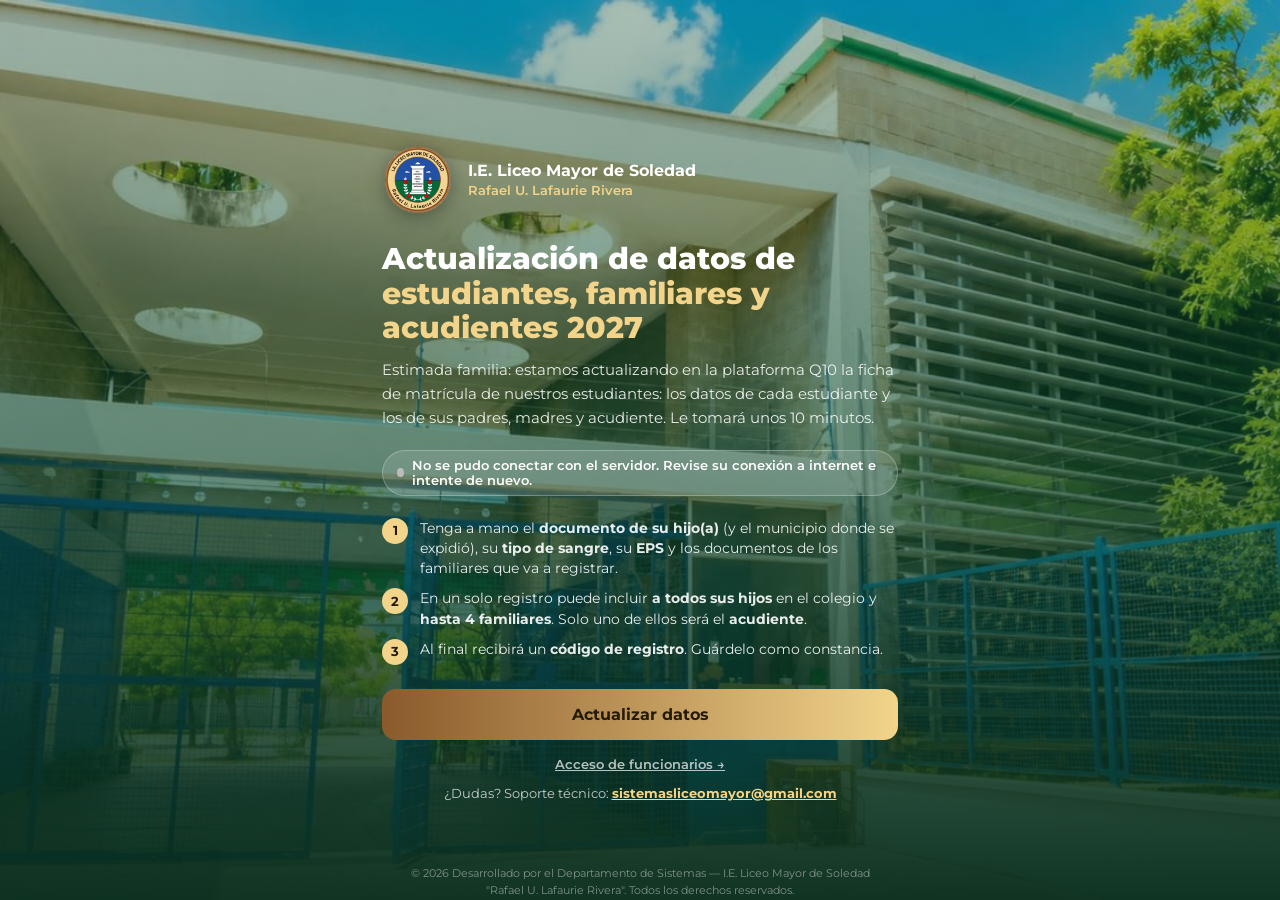
<file: index.html>
<!DOCTYPE html>
<html lang="es">
<head>
<meta charset="UTF-8">
<meta name="viewport" content="width=device-width, initial-scale=1, viewport-fit=cover">
<title>Actualización de datos de familiares 2027 — I.E. Liceo Mayor de Soledad</title>
<link rel="icon" href="assets/escudo.png">
<link rel="preconnect" href="https://fonts.googleapis.com">
<link rel="preconnect" href="https://fonts.gstatic.com" crossorigin>
<link href="https://fonts.googleapis.com/css2?family=Montserrat:wght@400;500;600;700;800&display=swap" rel="stylesheet">
<link rel="stylesheet" href="estilos.css">
<style>
  body{background:var(--verde-900);color:#fff;}
  .hero{
    min-height:100svh;
    display:flex;flex-direction:column;justify-content:flex-end;
    background-image:
      linear-gradient(180deg, rgba(10,74,45,.35) 0%, rgba(10,74,45,.6) 50%, rgba(9,46,29,.97) 100%),
      url("assets/fondo.jpg");
    background-size:cover;background-position:center top;
  }
  .contenido{max-width:560px;width:100%;margin:0 auto;padding:28px 22px 34px;}
  .marca{display:flex;align-items:center;gap:14px;margin-bottom:26px;}
  .marca img{width:72px;height:72px;filter:drop-shadow(0 4px 10px rgba(0,0,0,.35));}
  .marca b{display:block;font-size:16px;}
  .marca span{font-size:12.5px;color:var(--dorado);font-weight:600;}
  h1{font-size:30px;line-height:1.15;font-weight:800;margin:0 0 12px;}
  h1 em{font-style:normal;color:var(--dorado);}
  p.intro{font-size:15px;line-height:1.6;color:rgba(255,255,255,.88);margin:0 0 20px;}
  .estado{
    display:inline-flex;align-items:center;gap:8px;
    background:rgba(255,255,255,.12);border:1px solid rgba(255,255,255,.25);
    border-radius:999px;padding:7px 14px;font-size:12.5px;font-weight:600;margin-bottom:22px;
  }
  .estado i{width:9px;height:9px;border-radius:50%;background:#bbb;}
  .estado.abierto i{background:#57d68d;box-shadow:0 0 0 4px rgba(87,214,141,.25);}
  .estado.cerrado i{background:#e57b7b;}
  .pasos{list-style:none;margin:0 0 24px;padding:0;display:grid;gap:10px;}
  .pasos li{display:flex;gap:12px;align-items:flex-start;font-size:13.5px;line-height:1.5;color:rgba(255,255,255,.9);}
  .pasos b{flex:0 0 26px;height:26px;border-radius:50%;background:var(--dorado);color:#241a08;display:flex;align-items:center;justify-content:center;font-size:13px;}
  .funcionarios{display:block;text-align:center;margin-top:16px;color:rgba(255,255,255,.7);font-size:13px;font-weight:600;}
  .copyright{color:rgba(255,255,255,.45);}
  .soporte-portada{text-align:center;font-size:12.5px;color:rgba(255,255,255,.75);margin:14px 0 0;}
  .soporte-portada a{color:var(--dorado);font-weight:700;}
</style>
</head>
<body>
<div class="hero">
  <div class="contenido">
    <div class="marca">
      <img src="assets/escudo.png" alt="Escudo I.E. Liceo Mayor de Soledad">
      <div><b>I.E. Liceo Mayor de Soledad</b><span>Rafael U. Lafaurie Rivera</span></div>
    </div>

    <h1>Actualización de datos de <em>estudiantes, familiares y acudientes 2027</em></h1>
    <p class="intro">Estimada familia: estamos actualizando en la plataforma Q10 la ficha de matrícula de nuestros estudiantes: los datos de cada estudiante y los de sus padres, madres y acudiente. Le tomará unos 10 minutos.</p>

    <div class="estado" id="estado"><i></i><span>Consultando disponibilidad…</span></div>

    <ol class="pasos">
      <li><b>1</b><span>Tenga a mano el <strong>documento de su hijo(a)</strong> (y el municipio donde se expidió), su <strong>tipo de sangre</strong>, su <strong>EPS</strong> y los documentos de los familiares que va a registrar.</span></li>
      <li><b>2</b><span>En un solo registro puede incluir <strong>a todos sus hijos</strong> en el colegio y <strong>hasta 4 familiares</strong>. Solo uno de ellos será el <strong>acudiente</strong>.</span></li>
      <li><b>3</b><span>Al final recibirá un <strong>código de registro</strong>. Guárdelo como constancia.</span></li>
    </ol>

    <a class="cta" id="btnIniciar" href="registro.html">Actualizar datos</a>
    <a class="funcionarios" href="login.html">Acceso de funcionarios →</a>
    <p class="soporte-portada">¿Dudas? Soporte técnico: <a id="correoSoporte" href="mailto:sistemasliceomayor@gmail.com">sistemasliceomayor@gmail.com</a></p>
  </div>
  <p class="copyright">© 2026 Desarrollado por el Departamento de Sistemas — I.E. Liceo Mayor de Soledad "Rafael U. Lafaurie Rivera". Todos los derechos reservados.</p>
</div>

<script src="config.js"></script>
<script>
(async () => {
  const el = document.getElementById("estado");
  const txt = el.querySelector("span");
  try {
    const r = await api("estado");
    if (r.soporte) { const a = document.getElementById("correoSoporte"); a.textContent = r.soporte; a.href = "mailto:" + r.soporte; }
    if (r.abierto) {
      el.className = "estado abierto";
      txt.textContent = r.cierre ? "Registro abierto hasta el " + r.cierre : "Registro abierto";
    } else {
      el.className = "estado cerrado";
      txt.textContent = "El registro no está abierto en este momento";
    }
  } catch (e) {
    el.className = "estado";
    txt.textContent = e.message;
  }
})();
</script>
</body>
</html>
</file>
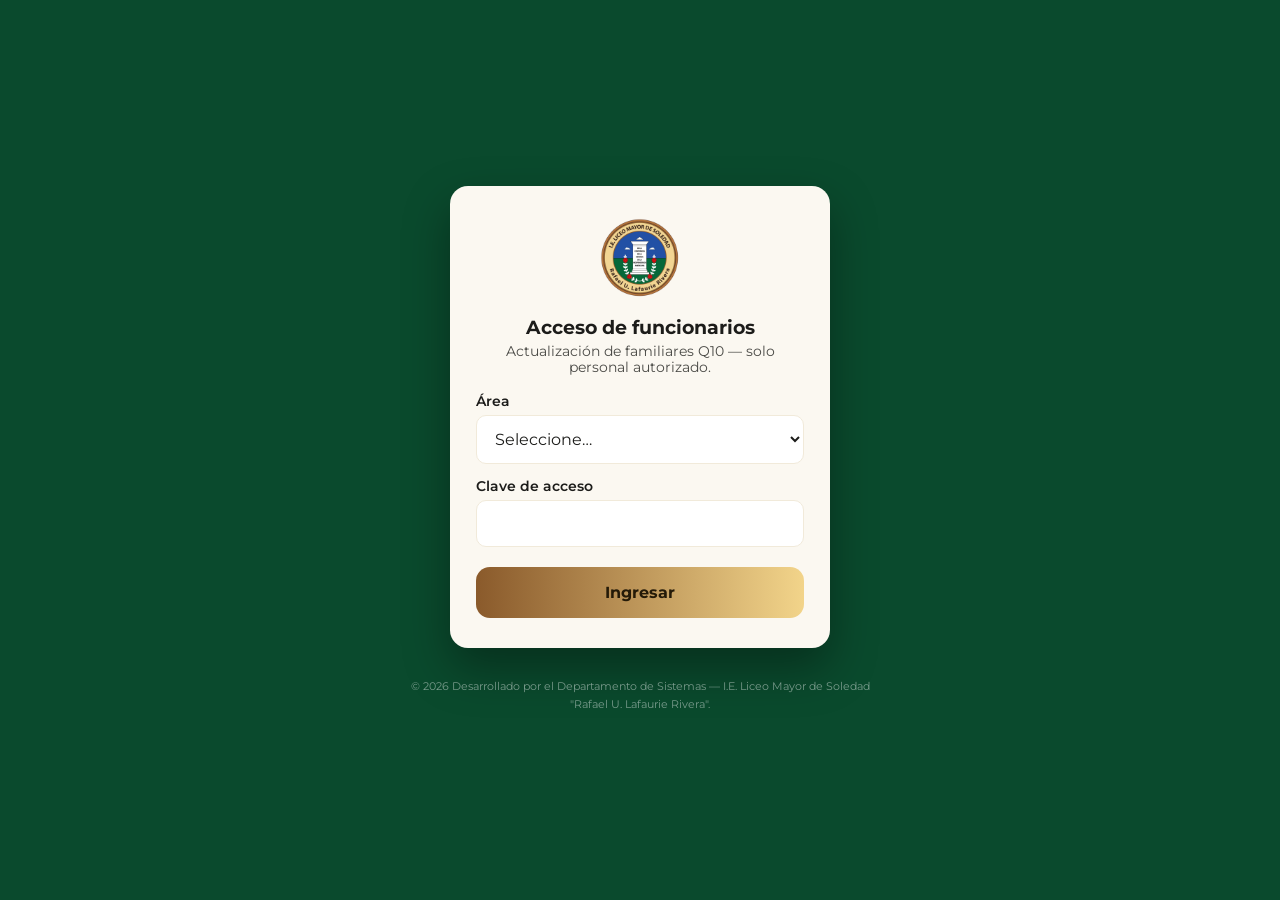
<file: login.html>
<!DOCTYPE html>
<html lang="es">
<head>
<meta charset="UTF-8">
<meta name="viewport" content="width=device-width, initial-scale=1, viewport-fit=cover">
<title>Acceso funcionarios — Familiares Q10 2027</title>
<link rel="icon" href="assets/escudo.png">
<link rel="preconnect" href="https://fonts.googleapis.com">
<link rel="preconnect" href="https://fonts.gstatic.com" crossorigin>
<link href="https://fonts.googleapis.com/css2?family=Montserrat:wght@400;600;700;800&display=swap" rel="stylesheet">
<link rel="stylesheet" href="estilos.css">
<style>
  body{min-height:100svh;background:var(--verde-900);display:flex;flex-direction:column;align-items:center;justify-content:center;padding:24px;}
  .card{width:100%;max-width:380px;background:var(--crema);border-radius:18px;padding:30px 26px;box-shadow:0 20px 46px rgba(0,0,0,.35);text-align:center;}
  .card img{width:84px;height:84px;margin-bottom:12px;}
  h1{font-size:19px;margin:0 0 4px;}
  .card p{font-size:13.5px;color:var(--tinta-suave);margin:0 0 18px;}
  form{text-align:left;}
  .cta{margin-top:20px;}
  .copyright{color:rgba(255,255,255,.45);}
</style>
</head>
<body>
<div class="card">
  <img src="assets/escudo.png" alt="Escudo">
  <h1>Acceso de funcionarios</h1>
  <p>Actualización de familiares Q10 — solo personal autorizado.</p>
  <form id="loginForm">
    <label for="area">Área</label>
    <select id="area" required>
      <option value="" disabled selected>Seleccione…</option>
      <option value="admin">Administración</option>
      <option value="secretaria">Secretaría Académica</option>
      <option value="coordinaciones">Coordinaciones</option>
      <option value="docentes">Docentes</option>
    </select>
    <label for="clave">Clave de acceso</label>
    <input type="password" id="clave" required autocomplete="off">
    <div class="alerta oculto" id="err" role="alert"></div>
    <button class="cta" type="submit">Ingresar</button>
  </form>
</div>
<p class="copyright">© 2026 Desarrollado por el Departamento de Sistemas — I.E. Liceo Mayor de Soledad "Rafael U. Lafaurie Rivera".</p>

<script src="config.js"></script>
<script>
// Las claves se verifican en el servidor (Apps Script). Esta página no contiene ninguna clave.
const form = document.getElementById("loginForm"), err = document.getElementById("err"), btn = form.querySelector("button");
form.addEventListener("submit", async e => {
  e.preventDefault();
  err.classList.add("oculto");
  const area = document.getElementById("area").value, clave = document.getElementById("clave").value;
  if (!area || !clave) { err.textContent = "Seleccione el área y escriba la clave."; err.classList.remove("oculto"); return; }
  btn.disabled = true; btn.textContent = "Verificando…";
  try {
    const r = await api("login", { area, clave });
    sessionStorage.setItem("fq10_token", r.token);
    location.href = "panel.html";
  } catch (ex) {
    err.textContent = ex.message; err.classList.remove("oculto");
    document.getElementById("clave").value = ""; document.getElementById("clave").focus();
  } finally { btn.disabled = false; btn.textContent = "Ingresar"; }
});
</script>
</body>
</html>
</file>
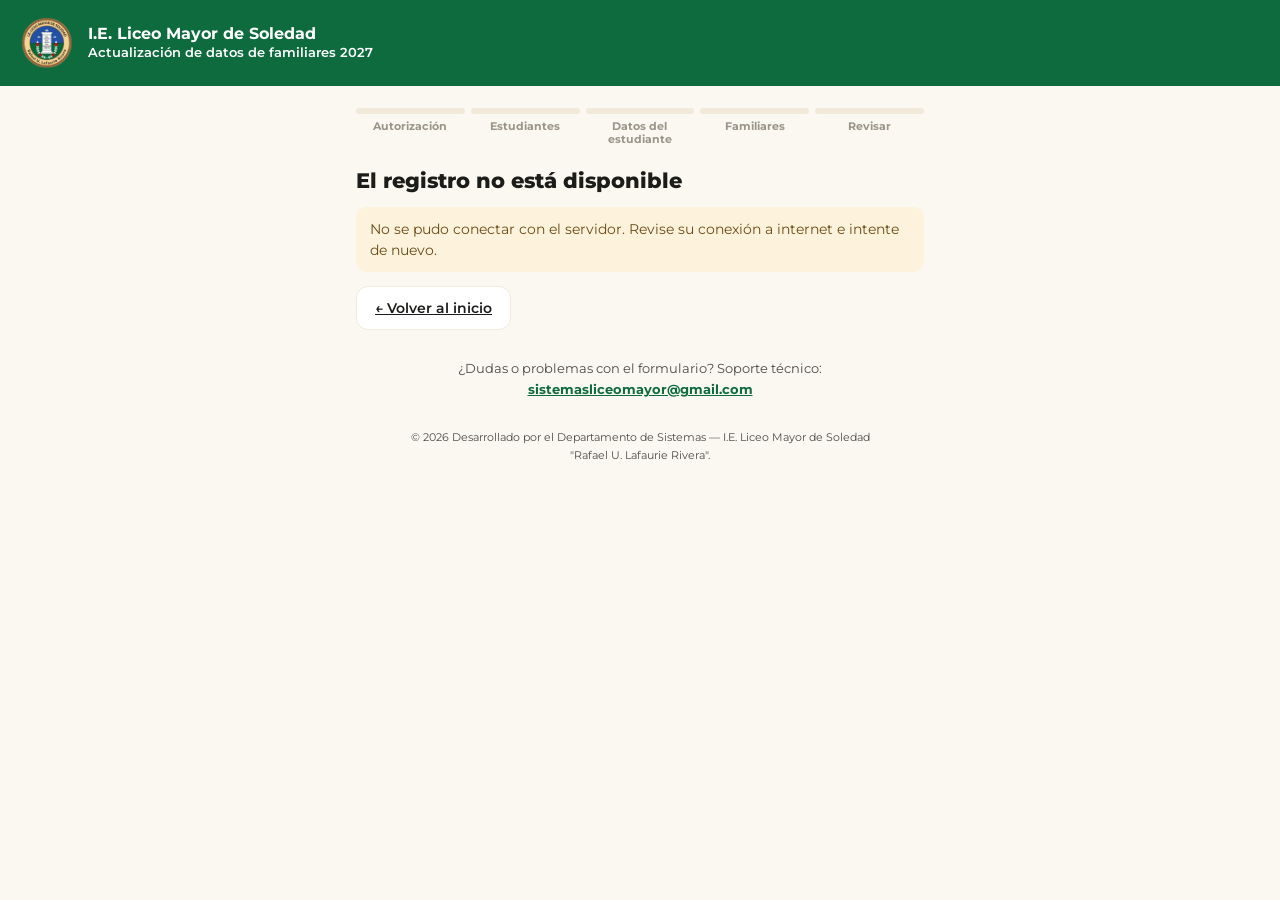
<file: registro.html>
<!DOCTYPE html>
<html lang="es">
<head>
<meta charset="UTF-8">
<meta name="viewport" content="width=device-width, initial-scale=1, viewport-fit=cover">
<title>Registro de familiares 2027 — I.E. Liceo Mayor de Soledad</title>
<link rel="icon" href="assets/escudo.png">
<link rel="preconnect" href="https://fonts.googleapis.com">
<link rel="preconnect" href="https://fonts.gstatic.com" crossorigin>
<link href="https://fonts.googleapis.com/css2?family=Montserrat:wght@400;500;600;700;800&display=swap" rel="stylesheet">
<link rel="stylesheet" href="estilos.css">
<style>
  main{max-width:600px;margin:0 auto;padding:18px 16px 60px;}
  h1{font-size:21px;font-weight:800;margin:6px 0 4px;}
  .sub{font-size:14px;color:var(--tinta-suave);margin:0 0 18px;line-height:1.55;}

  /* Indicador de pasos */
  .pasos{display:flex;gap:6px;margin:4px 0 22px;}
  .pasos div{flex:1;text-align:center;font-size:11px;font-weight:700;color:#9b9488;line-height:1.2;}
  @media (max-width:420px){ .pasos{gap:4px;} .pasos div{font-size:9.5px;} }
  .aut-bloque{border:1.5px solid var(--crema-2);border-radius:14px;padding:14px 16px;margin-bottom:14px;background:#fff;}
  .aut-bloque h3{margin:0 0 8px;font-size:13px;text-transform:uppercase;letter-spacing:.05em;color:var(--verde-800);}
  .aut-bloque ul{margin:6px 0 0;padding-left:18px;}
  .aut-bloque.marcado{border-color:var(--verde-700);background:#f6fbf8;}
  .est-cab{background:var(--verde-100);border-radius:12px;padding:12px 14px;margin:0 0 14px;color:var(--verde-900);}
  .est-cab .n{font-size:11.5px;font-weight:800;text-transform:uppercase;letter-spacing:.05em;color:var(--marron);}
  .est-cab b{display:block;font-size:17px;margin:2px 0;}
  .est-cab span{font-size:13px;}
  .copiar{width:100%;margin-bottom:14px;}
  .aviso-sensible{font-size:12.5px;line-height:1.5;background:#fff8e6;border:1px solid #f0dca8;border-radius:10px;padding:10px 12px;margin:6px 0 2px;color:#5f4a1c;}
  .aviso-acu{margin-top:10px;font-size:13px;}
  .pasos div::before{content:"";display:block;height:6px;border-radius:4px;background:var(--crema-2);margin-bottom:6px;}
  .pasos div.hecho{color:var(--verde-800);}
  .pasos div.hecho::before{background:var(--verde-700);}
  .pasos div.actual{color:var(--marron);}
  .pasos div.actual::before{background:linear-gradient(90deg,var(--marron),var(--dorado));}

  .tarjeta{background:#fff;border:1.5px solid var(--crema-2);border-radius:16px;padding:18px;margin-bottom:16px;}
  .autorizacion{font-size:13.5px;line-height:1.65;color:var(--tinta-suave);}
  .check-nt{display:flex;gap:8px;align-items:center;font-size:13px;font-weight:600;color:var(--tinta-suave,#555);margin-top:6px;cursor:pointer;}
  .check-nt input{width:18px;height:18px;margin:0;}
  .check{display:flex;gap:12px;align-items:flex-start;font-size:14px;line-height:1.5;font-weight:600;margin-top:14px;cursor:pointer;}
  .check input{width:22px;height:22px;flex:0 0 auto;margin-top:1px;accent-color:var(--verde-800);}

  .acciones{display:flex;gap:10px;margin-top:20px;}
  .acciones .btn-sec{flex:0 0 auto;}
  .acciones .cta{flex:1;}

  /* Estudiantes */
  .buscar{display:flex;gap:8px;}
  .buscar input{flex:1;min-width:0;}
  .buscar button{flex:0 0 auto;padding:0 18px;border-radius:10px;border:none;background:var(--verde-800);color:#fff;font-weight:700;font-size:14.5px;cursor:pointer;}
  .buscar button:disabled{opacity:.6;}
  .confirmar{position:fixed;inset:0;background:rgba(10,30,20,.6);display:flex;align-items:flex-end;justify-content:center;z-index:30;padding:16px;}
  @media (min-width:560px){ .confirmar{align-items:center;} }
  .confirmar-caja{background:var(--crema);border-radius:20px;max-width:460px;width:100%;padding:22px 20px 18px;box-shadow:0 20px 50px rgba(0,0,0,.35);max-height:92vh;overflow:auto;}
  .c-ico{width:52px;height:52px;border-radius:50%;background:var(--dorado);color:#241a08;font-weight:800;font-size:26px;display:flex;align-items:center;justify-content:center;margin:0 auto 10px;}
  .confirmar-caja h2{font-size:19px;text-align:center;margin:0 0 6px;}
  .c-sub{font-size:13px;color:var(--tinta-suave);text-align:center;margin:0 0 14px;line-height:1.5;}
  .c-ficha{background:#fff;border:2px solid var(--verde-700);border-radius:14px;padding:14px 16px;}
  .c-nombre{font-size:18px;font-weight:800;line-height:1.3;margin-bottom:10px;}
  .c-datos{display:grid;grid-template-columns:1fr 1fr;gap:8px 12px;font-size:15px;font-weight:700;}
  .c-datos span{display:block;font-size:10.5px;font-weight:700;color:var(--marron);text-transform:uppercase;letter-spacing:.05em;}
  .c-check{font-weight:500;font-size:13.5px;}
  .c-acc{display:flex;gap:10px;margin-top:16px;}
  .c-acc .cta{flex:1;margin:0;padding:14px;}
  .resumen-err{background:var(--rojo-100);border:1.5px solid #e3b9b9;border-radius:14px;padding:14px 16px;margin:0 0 16px;color:#7a2323;font-size:13.5px;scroll-margin-top:12px;}
  .resumen-err > b{display:block;font-size:14.5px;margin-bottom:8px;}
  .err-grupo{margin-top:8px;}
  .err-grupo > span{display:block;font-size:11.5px;font-weight:800;text-transform:uppercase;letter-spacing:.04em;color:#a02828;}
  .err-grupo ol{margin:4px 0 0;padding-left:20px;}
  .err-grupo li{margin:3px 0;}
  .err-grupo li button{background:none;border:none;padding:2px 0;text-align:left;color:#7a2323;font-size:13.5px;cursor:pointer;text-decoration:underline;text-decoration-color:#e3b9b9;}
  .ficha{border:1.5px solid var(--crema-2);border-radius:14px;padding:14px 16px;margin-bottom:12px;background:#fff;}
  .ficha.acu{border:2px solid var(--verde-700);background:#f6fbf8;}
  .ficha-cab{display:flex;justify-content:space-between;align-items:center;font-size:11.5px;font-weight:800;color:var(--marron);text-transform:uppercase;letter-spacing:.05em;}
  .ficha-nombre{font-size:17px;font-weight:800;margin:4px 0 10px;}
  .ficha dl{display:grid;grid-template-columns:1fr 1fr;gap:8px 14px;margin:0;}
  .ficha dt{font-size:10.5px;font-weight:700;color:var(--marron);text-transform:uppercase;letter-spacing:.04em;}
  .ficha dd{margin:1px 0 0;font-size:13.5px;font-weight:600;word-break:break-word;}
  .vacio-dato{color:#b5ad9f;font-weight:400;}
  .chip.gris{background:var(--crema-2);color:var(--tinta-suave);}
  .soporte{text-align:center;font-size:13px;color:var(--tinta-suave);margin:28px 0 0;line-height:1.6;}
  .soporte a{font-weight:700;}
  .novedad{margin-top:12px;border:1.5px dashed #e2b85c;border-radius:12px;padding:10px 12px;background:#fffaf0;}
  .novedad.destacada{border-style:solid;border-width:2px;}
  .nov-alerta{font-size:13px;line-height:1.5;color:#5c3f0f;margin-bottom:6px;}
  .nov-check{margin-top:4px;font-weight:500;font-size:13.5px;}
  .novedad label[for]{margin-top:10px;}
  .nov-tag{display:block;margin-top:4px;font-size:12px;font-weight:700;color:#8a5a12;background:#fdf3dc;border-radius:6px;padding:3px 7px;}
  .tag-ok{flex:0 0 auto;font-size:12.5px;font-weight:700;color:var(--verde-800);}
  .modo{display:flex;background:var(--crema);border-radius:12px;padding:4px;gap:4px;margin-bottom:6px;}
  .modo button{flex:1;border:none;background:none;padding:10px;border-radius:9px;font-weight:700;font-size:13.5px;color:var(--tinta-suave);cursor:pointer;}
  .modo button.activo{background:#fff;color:var(--verde-800);box-shadow:0 2px 6px rgba(0,0,0,.08);}
  .titulo-lista{font-size:13px;color:var(--marron);text-transform:uppercase;letter-spacing:.05em;margin:22px 0 10px;}
  .titulo-lista span{color:var(--verde-800);}
  .resultado{display:flex;align-items:center;gap:12px;padding:12px 0;border-top:1px solid #cfe3d6;}
  .resultado:first-of-type{border-top:none;}
  .resultado .info{flex:1;min-width:0;font-size:12.5px;color:var(--tinta-suave);}
  .resultado .info b{display:block;font-size:15px;color:var(--tinta);letter-spacing:.02em;}
  .resultado .btn-sec{flex:0 0 auto;padding:9px 14px;}
  .vinculados{background:var(--verde-100);border-radius:12px;padding:12px 14px;margin:0 0 14px;font-size:13px;color:var(--verde-900);line-height:1.6;}
  .vinculados b{display:block;font-size:11.5px;text-transform:uppercase;letter-spacing:.05em;margin-bottom:2px;}
  .encontrado{border:1.5px solid var(--verde-700);background:var(--verde-100);border-radius:14px;padding:14px 16px;margin-top:14px;}
  .encontrado .n{font-size:17px;font-weight:800;letter-spacing:.02em;}
  .encontrado .d{font-size:13px;color:var(--tinta-suave);margin:3px 0 12px;}
  .encontrado .acc{display:flex;gap:8px;flex-wrap:wrap;}
  .lista-est{list-style:none;margin:0;padding:0;display:grid;gap:8px;}
  .lista-est li{display:flex;align-items:center;gap:12px;background:#fff;border:1.5px solid var(--crema-2);border-radius:12px;padding:11px 12px;}
  .lista-est .ico{flex:0 0 36px;height:36px;border-radius:50%;background:var(--verde-800);color:#fff;display:flex;align-items:center;justify-content:center;font-weight:800;}
  .lista-est .info{flex:1;min-width:0;font-size:12.5px;color:var(--tinta-suave);}
  .lista-est .info b{display:block;font-size:14.5px;color:var(--tinta);}
  .basura{display:inline-flex;align-items:center;gap:5px;background:#fff;border:1.5px solid #e3b9b9;color:#a02828;border-radius:9px;padding:7px 10px;font-weight:700;font-size:12.5px;cursor:pointer;flex:0 0 auto;}
  .basura:hover,.basura.armado{background:#a02828;border-color:#a02828;color:#fff;}
  .basura svg{flex:0 0 auto;}
  .ya-reg{flex-wrap:wrap;}
  .aviso-reg{flex:1 0 100%;background:#fdf3dc;border:2px solid #e2b85c;border-radius:12px;padding:12px 14px;font-size:13.5px;line-height:1.55;color:#5c3f0f;margin-top:8px;}
  .aviso-reg-tit{font-size:15.5px;font-weight:800;color:#6b4a14;margin-bottom:4px;}
  .aviso-reg a{font-weight:700;color:#0D6B3E;word-break:break-all;}
  .vacio{font-size:13px;color:var(--tinta-suave);text-align:center;padding:16px;border:1.5px dashed var(--crema-2);border-radius:12px;}

  /* Familiares */
  .familiar{background:#fff;border:1.5px solid var(--crema-2);border-radius:16px;padding:0;margin-bottom:16px;overflow:hidden;}
  .familiar.es-acudiente{border-color:var(--verde-700);}
  .familiar-cab{display:flex;align-items:center;justify-content:space-between;gap:10px;padding:13px 16px;background:var(--crema-2);}
  .familiar-cab b{font-size:15px;}

  .familiar-cuerpo{padding:4px 16px 18px;}
  .seccion{font-size:11.5px;font-weight:800;color:var(--marron);letter-spacing:.05em;text-transform:uppercase;margin:20px 0 0;padding-top:14px;border-top:1px solid var(--crema-2);}
  .seccion:first-child{border-top:none;padding-top:6px;}
  .rejilla{display:grid;grid-template-columns:1fr;gap:0 12px;}
  @media (min-width:560px){ .rejilla{grid-template-columns:1fr 1fr;} .rejilla .ancho{grid-column:1/-1;} }
  .opciones{display:flex;gap:8px;flex-wrap:wrap;}
  .opciones label{margin:0;flex:1;min-width:120px;display:flex;align-items:center;gap:8px;padding:12px 14px;border:1.5px solid var(--crema-2);border-radius:10px;cursor:pointer;font-weight:600;}
  .opciones input{width:18px;height:18px;accent-color:var(--verde-800);}
  .opciones label:has(input:checked){border-color:var(--verde-700);background:var(--verde-100);}
  .acudiente-box{margin-top:16px;padding:14px;border-radius:12px;background:var(--crema);border:1.5px solid var(--crema-2);}
  .acudiente-box label{margin:0;display:flex;align-items:center;gap:10px;font-size:14px;cursor:pointer;}
  .acudiente-box input{width:22px;height:22px;accent-color:var(--verde-800);}
  .acudiente-box .hint{margin:6px 0 0 32px;}
  .familiar.es-acudiente .acudiente-box{background:var(--verde-100);border-color:var(--verde-700);}
  .agregar{width:100%;padding:15px;border-radius:14px;border:1.5px dashed var(--verde-700);background:transparent;color:var(--verde-800);font-weight:700;font-size:14.5px;cursor:pointer;}
  .agregar:disabled{opacity:.5;cursor:not-allowed;}

  /* Revisión */
  .resumen h3{font-size:12px;font-weight:800;color:var(--marron);letter-spacing:.05em;text-transform:uppercase;margin:0 0 10px;}
  .resumen .item{padding:10px 0;border-top:1px solid var(--crema-2);font-size:13.5px;line-height:1.55;}
  .resumen .item:first-of-type{border-top:none;padding-top:0;}
  .resumen .item b{font-size:14.5px;}
  .chip{display:inline-block;font-size:11px;font-weight:700;padding:3px 9px;border-radius:999px;background:var(--verde-800);color:#fff;margin-left:6px;vertical-align:middle;}
  .editar{background:none;border:none;color:var(--verde-800);font-weight:700;font-size:12.5px;cursor:pointer;text-decoration:underline;float:right;}

  /* Confirmación */
  .confirmacion{text-align:center;padding-top:10px;}
  .confirmacion .icono{width:70px;height:70px;border-radius:50%;background:var(--verde-800);color:#fff;font-size:34px;display:flex;align-items:center;justify-content:center;margin:0 auto 16px;}
  .confirmacion h2{font-size:22px;margin:0 0 8px;}
  .confirmacion p{font-size:14.5px;color:var(--tinta-suave);line-height:1.6;margin:0 0 18px;}
  .codigo{display:inline-block;font-size:26px;font-weight:800;letter-spacing:.08em;background:#fff;border:2px dashed var(--marron);border-radius:14px;padding:14px 22px;margin-bottom:8px;color:var(--verde-900);}
  .codigo-fecha{font-size:12.5px;color:var(--tinta-suave);margin-bottom:22px;}

  @media print{ .cabecera,.acciones,.no-imprimir{display:none !important;} body{background:#fff;} }
</style>
</head>
<body>
<header class="cabecera">
  <img src="assets/escudo.png" alt="Escudo">
  <div class="t"><b>I.E. Liceo Mayor de Soledad</b>Actualización de datos de familiares 2027</div>
</header>

<main>
  <div class="pasos" id="pasos" aria-hidden="true">
    <div data-p="1">Autorización</div><div data-p="2">Estudiantes</div><div data-p="E">Datos del estudiante</div><div data-p="3">Familiares</div><div data-p="4">Revisar</div>
  </div>

  <!-- Cargando / cerrado -->
  <section id="vCargando"><p class="sub">Cargando…</p></section>
  <section id="vCerrado" class="oculto">
    <h1>El registro no está disponible</h1>
    <div class="alerta aviso" id="msgCerrado"></div>
    <a class="btn-sec" href="index.html">← Volver al inicio</a>
  </section>

  <!-- PASO 1: autorización -->
  <section id="p1" class="oculto">
    <h1>Antes de empezar</h1>
    <p class="sub">Con este formulario actualizamos la ficha de matrícula de nuestros estudiantes: los datos de cada estudiante y los de sus familiares y acudiente.</p>
    <div class="alerta info oculto" id="mensajeColegio"></div>
    <p class="sub" style="margin-bottom:10px">Lea y acepte las <b>dos autorizaciones</b> para continuar.</p>

    <div class="aut-bloque" id="autBloque1">
      <h3>1. Mis datos y los de mis familiares</h3>
      <div class="autorizacion">
        En cumplimiento de la <b>Ley 1581 de 2012</b> (Protección de Datos Personales) y del <b>Decreto 1377 de 2013</b> (compilado en el Decreto 1074 de 2015), autorizo de manera previa, expresa e informada a la I.E. Liceo Mayor de Soledad "Rafael U. Lafaurie Rivera", como responsable del tratamiento, para recolectar, almacenar, usar y actualizar mis datos personales y los de los familiares que registro en este formulario, con la finalidad de actualizar la información de familiares y acudientes en la plataforma académica Q10 (operada por Q10 S.A.S.) y completar la ficha de matrícula del estudiante.
        <ul>
          <li>Declaro que los familiares que registro conocen y aceptan que sus datos sean entregados al colegio para esta finalidad.</li>
          <li>Como titular puedo conocer, actualizar, rectificar y solicitar la supresión de mis datos (artículo 8 de la Ley 1581 de 2012) en la Secretaría de la institución o escribiendo a <b class="correo-soporte">sistemasliceomayor@gmail.com</b>.</li>
        </ul>
      </div>
      <label class="check"><input type="checkbox" id="chkAutoriza"> <span>Sí, autorizo el tratamiento de mis datos y los de los familiares que registro.</span></label>
      <div class="err-campo" id="errAutoriza"></div>
    </div>

    <div class="aut-bloque" id="autBloque2">
      <h3>2. Datos de mi(s) hijo(s) o acudido(s)</h3>
      <div class="autorizacion">
        Declaro que soy <b>padre, madre, acudiente o representante legal</b> del (los) estudiante(s) que vincularé en este formulario. En esa calidad, y conforme al <b>artículo 7 de la Ley 1581 de 2012</b> y al <b>artículo 12 del Decreto 1377 de 2013</b> (tratamiento de datos de niños, niñas y adolescentes, respetando su interés superior y sus derechos fundamentales), autorizo a la institución para tratar sus datos personales (correo, teléfono, barrio, lugar de nacimiento y municipio de expedición del documento) con la finalidad de completar su ficha de matrícula en la plataforma Q10 y en el archivo institucional.
        <div class="aviso-sensible"><b>Datos de salud (tipo de sangre y EPS):</b> son datos sensibles según los <b>artículos 5 y 6 de la Ley 1581 de 2012</b>. He sido informado(a) de que no estoy obligado(a) a autorizar el tratamiento de datos sensibles y, al marcar esta autorización, autorizo expresamente su tratamiento para la misma finalidad.</div>
      </div>
      <label class="check"><input type="checkbox" id="chkAutorizaMenores"> <span>Sí, como padre, madre, acudiente o representante legal, autorizo el tratamiento de los datos de mi(s) hijo(s) o acudido(s).</span></label>
      <div class="err-campo" id="errAutorizaMenores"></div>
    </div>
    <div class="acciones">
      <a class="btn-sec" href="index.html">← Inicio</a>
      <button class="cta" id="btnP1">Continuar</button>
    </div>
  </section>

  <!-- PASO 2: estudiantes -->
  <section id="p2" class="oculto">
    <h1>Busque a su(s) hijo(s) o acudido(s)</h1>
    <p class="sub">Primero vincule al estudiante o estudiantes de los que usted es familiar. Puede buscarlos por número de documento o por nombre.</p>
    <div class="alerta info">👨‍👩‍👧‍👦 <b>¿Tiene más de un hijo en el colegio?</b> Agréguelos todos aquí: los datos de los familiares quedarán vinculados a cada uno de ellos con un solo registro.</div>
    <div class="tarjeta">
      <div class="modo" role="tablist">
        <button class="activo" data-modo="documento" role="tab">Por documento</button>
        <button data-modo="nombre" role="tab">Por nombre</button>
      </div>
      <div id="bDoc">
        <label for="docEst">Número de documento del estudiante</label>
        <div class="buscar">
          <input type="text" id="docEst" autocomplete="off" autocapitalize="characters" spellcheck="false" placeholder="Ej: 1043123456" maxlength="24">
          <button id="btnBuscar">Buscar</button>
        </div>
        <div class="hint">Tarjeta de identidad, registro civil, PPT o NES, tal como aparece en el SIMAT. Sin puntos ni espacios (si es NES, incluya la letra N).</div>
      </div>
      <div id="bNom" class="oculto">
        <label for="nomEst">Nombres y apellidos del estudiante</label>
        <div class="buscar">
          <input type="text" id="nomEst" autocomplete="off" placeholder="Ej: Sofía Pérez Gómez" maxlength="80">
          <button id="btnBuscarNom">Buscar</button>
        </div>
        <div class="hint">Escriba al menos un nombre y un apellido. Entre más completo, más precisa la búsqueda.</div>
      </div>
      <div class="alerta oculto" id="errBuscar"></div>
      <div id="resBuscar"></div>
    </div>
    <h3 class="titulo-lista">Estudiantes vinculados <span id="cuentaEst"></span></h3>
    <ul class="lista-est" id="listaEst"></ul>
    <div class="alerta oculto" id="errP2"></div>
    <div class="acciones">
      <button class="btn-sec" data-ir="1">← Atrás</button>
      <button class="cta" id="btnP2">Continuar con los familiares</button>
    </div>
  </section>

  <!-- PASO E: datos de cada estudiante (una vista por estudiante) -->
  <section id="pE" class="oculto">
    <h1>Datos del estudiante</h1>
    <p class="sub">Estos datos completan la ficha de matrícula. Los campos con <span style="color:var(--rojo)">*</span> son obligatorios.</p>
    <div class="est-cab" id="estCab"></div>
    <div id="estCopiar"></div>
    <div class="resumen-err oculto" id="resumenErrEst" role="alert"></div>
    <div class="tarjeta"><div class="rejilla" id="estCampos"></div></div>
    <div class="alerta oculto" id="errPE"></div>
    <div class="acciones">
      <button class="btn-sec" id="btnPEAtras">← Atrás</button>
      <button class="cta" id="btnPE">Continuar</button>
    </div>
  </section>

  <!-- PASO 3: familiares -->
  <section id="p3" class="oculto">
    <h1>Datos de los familiares</h1>
    <div class="vinculados" id="vinculados"></div>
    <div class="resumen-err oculto" id="resumenErr" role="alert"></div>
    <p class="sub">Diligencie los datos de los familiares (mamá, papá, abuelos…), máximo 4. Son los mismos datos que pide la plataforma Q10. <b>Solo uno puede ser el acudiente</b>: la persona responsable del estudiante ante el colegio. <b>Todos los campos son obligatorios.</b> Si el familiar no tiene segundo nombre, segundo apellido, teléfono fijo o correo, marque la casilla «No tiene…» de ese campo.</p>
    <div id="familiares"></div>
    <button class="agregar" id="btnAgregarFam">+ Agregar otro familiar</button>
    <div class="alerta oculto" id="errP3"></div>
    <div class="acciones">
      <button class="btn-sec" id="btnP3Atras">← Atrás</button>
      <button class="cta" id="btnP3">Registrar</button>
    </div>
  </section>

  <!-- PASO 4: revisar -->
  <section id="p4" class="oculto">
    <h1>Revise la ficha antes de enviar</h1>
    <p class="sub">Verifique que todo esté bien escrito, en especial los números de documento y celular. Si algo está mal, pulse «Editar».</p>
    <div class="tarjeta resumen" id="resEst"></div>
    <div class="tarjeta resumen" id="resDatosEst"></div>
    <div class="tarjeta resumen" id="resFam"></div>
    <label class="check"><input type="checkbox" id="chkConfirma"> Confirmo que la información es correcta.</label>
    <div class="alerta oculto" id="errEnviar"></div>
    <div class="acciones">
      <button class="btn-sec" data-ir="3">← Atrás</button>
      <button class="cta" id="btnEnviar">Confirmar y enviar</button>
    </div>
  </section>

  <!-- CONFIRMACIÓN -->
  <section id="vListo" class="oculto confirmacion">
    <div class="icono">✓</div>
    <h2>¡Registro recibido!</h2>
    <p>Gracias. Los datos de sus hijos y de sus familiares quedaron registrados y serán cargados en la plataforma Q10.</p>
    <div class="codigo" id="codigo"></div>
    <div class="codigo-fecha" id="codigoFecha"></div>
    <div class="tarjeta resumen" style="text-align:left" id="resFinal"></div>
    <p style="font-size:13px">Guarde este código (tome una captura de pantalla). Si necesita corregir algo, escríbanos a soporte técnico (<b class="correo-soporte">sistemasliceomayor@gmail.com</b>) indicando el código.</p>
    <div class="no-imprimir" style="display:grid;gap:10px;">
      <button class="btn-sec verde" onclick="window.print()">Imprimir o guardar en PDF</button>
      <a class="btn-sec" href="index.html">Finalizar</a>
    </div>
  </section>

  <p class="soporte">¿Dudas o problemas con el formulario? Soporte técnico: <a class="correo-soporte" href="mailto:sistemasliceomayor@gmail.com">sistemasliceomayor@gmail.com</a></p>
  <p class="copyright">© 2026 Desarrollado por el Departamento de Sistemas — I.E. Liceo Mayor de Soledad "Rafael U. Lafaurie Rivera".</p>
</main>

<div class="confirmar oculto" id="confirmar"></div>



<script src="config.js"></script>
<script>
const LISTAS = {
  tipoDocumento: ["Cédula de ciudadanía","Cédula ó identificación de Extranjería","Certificado Cabildo u otro","DNI","Driver License","ID","Número de identificación tributaria","Numero identificación dado por la S.E.","Número unico de identificación personal","Pasaporte"],
  genero: ["Masculino","Femenino"],
  tipoSangre: ["A+","A-","AB+","AB-","O+","O-"],
  estadoCivil: ["Soltero","Casado","Viudo","Unión Libre","Separado"],
  acudiente: ["SI","NO"],
  sino: ["SI","NO"],
  parentesco: ["Padre","Madre","Abuelo","Abuela","Tío","Tía","Hijo","Hija","Nieto","Nieta","Sobrino","Sobrina","Hermano","Hermana","Primo","Prima","Esposo","Esposa","Cuñado","Cuñada","Suegro","Suegra","Yerno","Nuera","Madrastra","Padrastro","Hijastro","Hijastra","Dependientes por custodia Legal o Judicial","Otro"]
};

/* Campos del familiar (mismos del formato Q10). */
const CAMPOS = [
  { sec: "Datos personales" },
  { k:"primerNombre", l:"Primer Nombre", req:true, max:40 },
  { k:"segundoNombre", noTiene:"No tiene segundo nombre", l:"Segundo Nombre", req:true, max:40 },
  { k:"primerApellido", l:"Primer Apellido", req:true, max:40 },
  { k:"segundoApellido", noTiene:"No tiene segundo apellido", l:"Segundo Apellido", req:true, max:40 },
  { k:"tipoDocumento", l:"Tipo Documento", req:true, lista:"tipoDocumento", def:"Cédula de ciudadanía" },
  { k:"numeroDocumento", l:"Número Identificación", req:true, re:/^[A-Za-z0-9]{3,20}$/, msg:"Solo números (o letras y números si es pasaporte), sin puntos ni espacios.", modo:"numeric", hint:"Sin puntos ni espacios.", limpiar:/[^A-Za-z0-9]/g },
  { k:"municipioExpedicion", l:"Municipio de Expedición del Documento", req:true, municipio:true, hint:"Si el documento es de otro país, elija «Otro»." },
  { k:"genero", l:"Género", req:true, lista:"genero", radio:true, ancho:true },
  { k:"fechaNacimiento", l:"Fecha de Nacimiento", req:true, tipo:"date" },
  { k:"municipioNacimiento", l:"Municipio de Nacimiento", req:true, municipio:true, hint:"Si nació en otro país, elija «Otro»." },
  { sec: "Contacto y residencia" },
  { k:"telefono", noTiene:"No tiene teléfono fijo", l:"Teléfono", req:true, re:/^[0-9]{7,10}$/, msg:"Solo números, entre 7 y 10 dígitos.", tipo:"tel", modo:"numeric", hint:"Teléfono fijo. Si no tiene, marque la casilla.", limpiar:/[^0-9]/g },
  { k:"celular", l:"Celular", req:true, re:/^3[0-9]{9}$/, msg:"Debe tener 10 dígitos y empezar por 3.", tipo:"tel", modo:"numeric", hint:"10 dígitos, ej: 3001234567", limpiar:/[^0-9]/g },
  { k:"email", noTiene:"No tiene correo electrónico", l:"Email", req:true, re:/^[^\s@]+@[^\s@]+\.[^\s@]{2,}$/, msg:"Escriba un correo válido, ej: nombre@gmail.com", tipo:"email", ancho:true, max:100 },
  { k:"direccion", l:"Dirección", req:true, ancho:true, max:100, hint:"Calle o carrera y número. Ej: Cra 34 # 20-18" },
  { k:"viveConjunto", l:"¿Vive en conjunto, edificio o apartamento?", req:true, extra:true, lista:"sino", radio:true, ancho:true, etq:{ SI:"Sí", NO:"No" }, hint:"Si responde «Sí», le pediremos el nombre del conjunto, la torre y el apartamento o casa." },
  { k:"conjunto", l:"Conjunto o edificio", req:true, extra:true, sub:"viveConjunto", max:60, hint:"Ej: Conjunto Los Robles" },
  { k:"torre", l:"Torre o bloque", req:true, extra:true, sub:"viveConjunto", max:20, hint:"Ej: Torre 3" },
  { k:"apto", l:"Apartamento o casa #", req:true, extra:true, sub:"viveConjunto", max:20, hint:"Ej: Apto 502 o Casa 14" },
  { k:"municipioDireccion", l:"Municipio de la Dirección", req:true, municipio:true },
  { k:"barrio", l:"Barrio", req:true, max:60 },
  { sec: "Otros datos" },
  { k:"tipoSangre", l:"Tipo de Sangre", req:true, lista:"tipoSangre" },
  { k:"estadoCivil", l:"Estado Civil", req:true, lista:"estadoCivil" },
  { sec: "Relación con el estudiante" },
  { k:"parentesco", l:"Parentesco", req:true, lista:"parentesco", hint:"¿Qué es este familiar del estudiante? Ej: si es la mamá, elija «Madre».", ancho:true },
  { k:"acudiente", l:"¿Es acudiente del estudiante?", req:true, lista:"acudiente", radio:true, ancho:true, etq:{ SI:"Sí, soy el acudiente", NO:"No" }, hint:"El acudiente es la persona responsable del estudiante ante el colegio. Solo un familiar puede ser el acudiente." }
];
const MAX_FAM = 4, MAX_EST = 6;

/* Datos de cada estudiante para la ficha de matrícula */
LISTAS.sangreEst = ["A+","A-","B+","B-","AB+","AB-","O+","O-"];
LISTAS.eps = ["Aliansalud","Asmet Salud","Cajacopi Atlántico","Capital Salud","Capresoca","Comfenalco Valle","Compensar","Coosalud","Emssanar","Famisanar","Familiar de Colombia","Mutual Ser","Nueva EPS","Salud Bolívar","Salud Mía","Salud Total","Sanitas","Savia Salud","SOS - Servicio Occidental de Salud","Sura","Régimen especial - Magisterio (FOMAG)","Régimen especial - Fuerzas Militares","Régimen especial - Policía Nacional","Régimen especial - Ecopetrol","No tiene EPS"];
const CAMPOS_EST = [
  { k:"email", l:"Correo electrónico", req:true, re:/^[^\s@]+@[^\s@]+\.[^\s@]{2,}$/, msg:"Escriba un correo válido, ej: nombre@gmail.com", tipo:"email", ancho:true, max:100, hint:"Si el estudiante no tiene correo propio, escriba el del acudiente." },
  { k:"telefono", l:"Teléfono de contacto", req:true, re:/^[0-9]{7,10}$/, msg:"Solo números, entre 7 y 10 dígitos.", tipo:"tel", modo:"numeric", hint:"Celular o fijo donde se pueda localizar. Ej: 3001234567", limpiar:/[^0-9]/g },
  { k:"barrio", l:"Barrio", req:true, max:60, hint:"Barrio donde vive el estudiante." },
  { k:"lugarNacimiento", l:"Lugar de nacimiento", req:true, municipio:true, hint:"Si nació en otro país, elija «Otro» y escriba ciudad y país." },
  { k:"municipioExpedicion", l:"Municipio de expedición del documento", req:true, municipio:true, hint:"Donde se expidió su tarjeta de identidad o registro civil." },
  { k:"tipoSangre", l:"Tipo de sangre", req:true, lista:"sangreEst", hint:"🔒 Dato de salud (sensible), autorizado en el paso 1." },
  { k:"eps", l:"EPS", req:true, lista:"eps", otra:true, ancho:true, hint:"Si su EPS no aparece, elija «Otra» y escríbala. 🔒 Dato de salud (sensible), autorizado en el paso 1." }
];
const FORMATO_EST = { barrio:"lugar", lugarNacimiento:"lugar", municipioExpedicion:"lugar" };
const OTRA_EPS = "__otraeps";
let SOPORTE = "sistemasliceomayor@gmail.com";
const MUN_ATLANTICO = ["Soledad","Barranquilla","Malambo","Galapa","Puerto Colombia","Baranoa","Sabanagrande","Sabanalarga","Santo Tomás","Palmar de Varela","Ponedera","Polonuevo","Campo de la Cruz","Candelaria","Juan de Acosta","Luruaco","Manatí","Piojó","Repelón","Santa Lucía","Suan","Tubará","Usiacurí"];
const MUN_COLOMBIA = ["Bogotá D.C.","Medellín","Cali","Cartagena","Santa Marta","Valledupar","Sincelejo","Montería","Riohacha","Maicao","Ciénaga","Magangué","Bucaramanga","Cúcuta","Pereira","Manizales","Ibagué","Villavicencio"];
const OTRO = "__otro";
/* Mismo formato que aplica el servidor (tipo título) */
/**
 * Tipo título. modo "nombre": "ANA MARÍA DE LA HOZ" → "Ana María de la Hoz".
 * modo "lugar": "calle 20b # 3-45, conjunto los robles" → "Calle 20B # 3-45, Conjunto Los Robles"; "bogotá d.c." → "Bogotá D.C."
 */
function tipoTitulo(texto, modo) {
  const MENORES = modo === 'lugar' ? ['de', 'del', 'y', 'e', 'en'] : ['de', 'del', 'la', 'las', 'los', 'el', 'y', 'e', 'da', 'do', 'dos', 'van', 'von', 'en'];
  let inicio = true;
  return String(texto || '').replace(/\s+/g, ' ').trim().toLowerCase()
    .replace(/[^\s,\-\/()#]+|[,\/]/g, function (p) {
      if (p === ',' || p === '/') { inicio = true; return p; }                    // después de coma o "/" empieza otra parte
      let r;
      if (/^([a-zñ]\.)+[a-zñ]?\.?$/i.test(p)) r = p.toUpperCase();                 // siglas: d.c.
      else if (/^\d+[a-zñ]{1,2}$/i.test(p)) r = p.toUpperCase();                  // nomenclatura: 20b
      else if (!inicio && MENORES.indexOf(p) >= 0) r = p;                         // de, del, la…
      else r = p.charAt(0).toUpperCase() + p.slice(1).replace(/'(\S)/, (m, l) => "'" + l.toUpperCase());
      inicio = false;
      return r;
    });
}

const FORMATO = { primerNombre:"nombre", segundoNombre:"nombre", primerApellido:"nombre", segundoApellido:"nombre",
  municipioExpedicion:"lugar", municipioNacimiento:"lugar", municipioDireccion:"lugar", barrio:"lugar", direccion:"lugar",
  conjunto:"lugar", torre:"lugar", apto:"lugar" };

const S = { autoriza:false, autorizaMenores:false, estudiantes:[], familiares:[], encontrado:null, idxEst:0 };
const $ = id => document.getElementById(id);

/* ---------- borrador (por si se recarga la página) ---------- */
function guardar(){ try{ sessionStorage.setItem("famq10", JSON.stringify({autoriza:S.autoriza,autorizaMenores:S.autorizaMenores,estudiantes:S.estudiantes,familiares:S.familiares,idxEst:S.idxEst})); }catch(e){} }
function recuperar(){ try{ const d=JSON.parse(sessionStorage.getItem("famq10")||"null"); if(d){ Object.assign(S,d); } }catch(e){} }
function borrar(){ try{ sessionStorage.removeItem("famq10"); }catch(e){} }

/* ---------- navegación ---------- */
/* Orden de los pasos: 1 Autorización, 2 Estudiantes, E Datos del estudiante (uno por hijo), 3 Familiares, 4 Revisar */
const POS = { 1:1, 2:2, E:3, 3:4, 4:5 };
function irA(n){
  ["vCargando","vCerrado","p1","p2","pE","p3","p4","vListo"].forEach(id => $(id).classList.add("oculto"));
  const esPaso = POS[n] != null;
  $(esPaso ? "p"+n : n).classList.remove("oculto");
  document.querySelectorAll("#pasos div").forEach(d => {
    const p = POS[d.dataset.p];
    d.className = !esPaso ? (n==="vListo" ? "hecho" : "") : (p < POS[n] ? "hecho" : p === POS[n] ? "actual" : "");
  });
  if (n === 2) pintarEstudiantes();
  if (n === "E") pintarDatosEst();
  if (n === 3) pintarFamiliares();
  if (n === 4) pintarResumen();
  window.scrollTo({top:0, behavior:"smooth"});
}
document.querySelectorAll("[data-ir]").forEach(b => b.addEventListener("click", () => irA(+b.dataset.ir)));

function mostrarError(id, msg){ const e=$(id); e.textContent=msg||""; e.classList.toggle("oculto", !msg); if(msg) e.scrollIntoView({block:"center",behavior:"smooth"}); }

/* ---------- inicio ---------- */
(async () => {
  recuperar();
  try {
    const r = await api("estado");
    if (!r.abierto) {
      $("msgCerrado").textContent = "En este momento el registro de familiares no está abierto. Si tiene dudas, escríbanos a soporte técnico: " + SOPORTE + ".";
      irA("vCerrado"); return;
    }
    if (r.soporte) {
      SOPORTE = r.soporte;
      document.querySelectorAll(".correo-soporte").forEach(a => { a.textContent = SOPORTE; if (a.href) a.href = "mailto:" + SOPORTE; });
    }
    if (r.mensaje) { $("mensajeColegio").textContent = r.mensaje; $("mensajeColegio").classList.remove("oculto"); }
    $("chkAutoriza").checked = S.autoriza;
    $("chkAutorizaMenores").checked = S.autorizaMenores;
    marcarAut();
    irA(1);
  } catch (e) {
    $("msgCerrado").textContent = e.message; irA("vCerrado");
  }
})();

/* ---------- paso 1 ---------- */
function marcarAut(){
  $("autBloque1").classList.toggle("marcado", $("chkAutoriza").checked);
  $("autBloque2").classList.toggle("marcado", $("chkAutorizaMenores").checked);
}
["chkAutoriza","chkAutorizaMenores"].forEach(id => $(id).addEventListener("change", () => { marcarAut(); $(id === "chkAutoriza" ? "errAutoriza" : "errAutorizaMenores").textContent = ""; }));
$("btnP1").addEventListener("click", () => {
  S.autoriza = $("chkAutoriza").checked;
  S.autorizaMenores = $("chkAutorizaMenores").checked;
  $("errAutoriza").textContent = S.autoriza ? "" : "Para continuar debe aceptar esta autorización.";
  $("errAutorizaMenores").textContent = S.autorizaMenores ? "" : "Para continuar debe aceptar esta autorización.";
  if (!S.autoriza || !S.autorizaMenores) { (S.autoriza ? $("autBloque2") : $("autBloque1")).scrollIntoView({block:"center",behavior:"smooth"}); return; }
  guardar(); irA(2);
});

/* ---------- paso 2: estudiantes ---------- */
let modo = "documento", resultados = [];
document.querySelectorAll(".modo button").forEach(b => b.onclick = () => {
  modo = b.dataset.modo;
  document.querySelectorAll(".modo button").forEach(x => x.classList.toggle("activo", x === b));
  $("bDoc").classList.toggle("oculto", modo !== "documento");
  $("bNom").classList.toggle("oculto", modo !== "nombre");
  mostrarError("errBuscar", ""); $("resBuscar").innerHTML = ""; resultados = [];
  $(modo === "documento" ? "docEst" : "nomEst").focus();
});
$("docEst").addEventListener("input", e => { const v = e.target.value.replace(/[^A-Za-z0-9]/g, ""); if (v !== e.target.value) e.target.value = v; });
$("docEst").addEventListener("keydown", e => { if (e.key === "Enter") { e.preventDefault(); buscar(); } });
$("nomEst").addEventListener("keydown", e => { if (e.key === "Enter") { e.preventDefault(); buscar(); } });
$("btnBuscar").addEventListener("click", buscar);
$("btnBuscarNom").addEventListener("click", buscar);

let docIntentado = "";   // documento que el padre escribió y no apareció en el sistema
const TIPOS_DOC_EST = ["Tarjeta de identidad", "Registro civil", "PPT - Permiso por Protección Temporal", "NES - Número establecido por la Secretaría", "Cédula de ciudadanía", "Cédula de extranjería", "Pasaporte", "Otro"];

function avisoDocNoEncontrado(doc){
  const e = $("errBuscar");
  e.innerHTML = '<b>No encontramos un estudiante con el documento ' + esc(doc) + '.</b><br>' +
    'Si su hijo(a) cambió de documento hace poco (por ejemplo, de registro civil a tarjeta de identidad), es posible que en el colegio aún esté el anterior. ' +
    '<b>Búsquelo por su nombre</b>: si lo encuentra, podrá vincularlo y reportarnos el documento nuevo.' +
    '<div style="margin-top:10px"><button class="btn-sec verde" id="irNombre">🔎 Buscar por nombre</button></div>';
  e.classList.remove("oculto");
  $("irNombre").onclick = () => document.querySelector('.modo button[data-modo="nombre"]').click();
}

const detalleEst = e => "Grado " + esc(e.grado) + " · Curso " + esc(e.curso) + (e.jornada ? " · Jornada " + esc(e.jornada) : "");

async function buscar(){
  mostrarError("errBuscar", ""); $("resBuscar").innerHTML = ""; resultados = [];
  if (S.estudiantes.length >= MAX_EST) { mostrarError("errBuscar", "Puede vincular máximo " + MAX_EST + " estudiantes."); return; }
  let datos;
  if (modo === "documento") {
    const doc = $("docEst").value.replace(/[^A-Za-z0-9]/g, "");
    if (!/^[A-Za-z0-9]{4,20}$/.test(doc)) { mostrarError("errBuscar", "Escriba el documento del estudiante sin puntos ni espacios."); return; }
    datos = { documento: doc };
  } else {
    const nom = $("nomEst").value.trim();
    if (nom.split(/\s+/).filter(w => w.length >= 3).length < 2) { mostrarError("errBuscar", "Escriba al menos un nombre y un apellido del estudiante."); return; }
    datos = { nombre: nom };
  }
  const b = modo === "documento" ? $("btnBuscar") : $("btnBuscarNom");
  b.disabled = true; b.textContent = "Buscando…";
  try {
    const r = await api("buscarEstudiante", datos);
    if (!r.encontrado) {
      if (modo === "documento") { docIntentado = datos.documento; avisoDocNoEncontrado(datos.documento); return; }
      mostrarError("errBuscar", "No encontramos estudiantes con ese nombre. Revise cómo lo escribió o intente buscar por documento. Si el problema sigue, escriba a soporte técnico: " + SOPORTE);
      return;
    }
    if (modo === "documento") docIntentado = "";
    resultados = r.estudiantes;
    pintarResultados(r.total);
  } catch (e) {
    mostrarError("errBuscar", e.message);
  } finally { b.disabled = false; b.textContent = "Buscar"; }
}

function pintarResultados(total){
  if (!resultados.length) { $("resBuscar").innerHTML = ""; return; }
  const n = total || resultados.length;
  const enc = modo === "documento"
    ? "Encontramos este estudiante con ese documento:"
    : (n === 1 ? "Encontramos 1 estudiante con ese nombre." : "Encontramos <b>" + n + " estudiantes</b> con ese nombre.") +
      " Revise bien el <b>nombre completo, la jornada, el grado y el curso</b> antes de seleccionar.";
  $("resBuscar").innerHTML = '<div class="encontrado"><div class="d" style="margin:0 0 6px;color:var(--verde-900)">' + enc + '</div>' +
    (n > resultados.length ? '<div class="alerta aviso" style="margin:6px 0">Se muestran los primeros ' + resultados.length + ' de ' + n + '. Escriba el nombre más completo (con los dos apellidos) para encontrarlo más fácil.</div>' : '') +
    resultados.map((e, i) => {
      const ya = S.estudiantes.some(x => x.huella === e.huella);
      if (e.registrosPrevios) {
        return '<div class="resultado ya-reg"><div class="info"><b>' + esc(e.nombre) + '</b>' + detalleEst(e) + '<br>Doc. ' + esc(e.documento) + '</div>' +
          '<div class="aviso-reg"><div class="aviso-reg-tit">✓ Este estudiante ya tiene familiares y acudiente registrados</div>' +
          'No es necesario registrarlo de nuevo. Si hay un error en los datos o necesita agregar a otro familiar, escriba a soporte técnico: ' +
          '<a class="correo-soporte" href="mailto:' + esc(SOPORTE) + '">' + esc(SOPORTE) + '</a>, indicando el nombre y el curso del estudiante.</div></div>';
      }
      return '<div class="resultado"><div class="info"><b>' + esc(e.nombre) + '</b>' + detalleEst(e) + '<br>Doc. ' + esc(e.documento) + '</div>' +
        (ya ? '<span class="tag-ok">✓ Vinculado</span>' : '<button class="btn-sec verde" data-sel="' + i + '">Seleccionar</button>') + '</div>';
    }).join("") +
    '<div style="margin-top:8px"><button class="btn-sec" id="btnNoEst" style="width:100%">Ninguno es mi estudiante</button></div></div>';
  $("resBuscar").querySelectorAll("[data-sel]").forEach(b => b.onclick = () => confirmarEst(resultados[+b.dataset.sel]));
  $("btnNoEst").onclick = () => { resultados = []; $("resBuscar").innerHTML = ""; $(modo === "documento" ? "docEst" : "nomEst").focus(); };
}

/* Confirmación obligatoria antes de vincular, para evitar vincular a otro estudiante por error */
function novedadHTML(e){
  const vino = !!docIntentado;
  return '<div class="novedad' + (vino ? " destacada" : "") + '">' +
    (vino ? '<div class="nov-alerta">⚠ Usted buscó el documento <b>' + esc(docIntentado) + '</b> y no apareció. El colegio tiene registrado un documento terminado en <b>' + esc(String(e.documento).slice(-3)) + '</b>. Si el nombre, la jornada, el grado y el curso sí son los de su hijo(a), puede vincularlo y reportarnos el documento actual.</div>' : '') +
    '<label class="check nov-check"><input type="checkbox" id="nChk"' + (vino ? " checked" : "") + '><span>El documento de mi hijo(a) <b>cambió</b>: el que tiene el colegio (terminado en ' + esc(String(e.documento).slice(-3)) + ') no es el actual.</span></label>' +
    '<div id="nCampos" class="' + (vino ? "" : "oculto") + '">' +
      '<label for="nTipo">Tipo de documento actual</label><select id="nTipo"><option value="">Seleccione…</option>' + TIPOS_DOC_EST.map(t => '<option>' + esc(t) + '</option>').join("") + '</select>' +
      '<label for="nNum">Número de documento actual</label><input type="text" id="nNum" autocomplete="off" autocapitalize="characters" maxlength="20" value="' + esc(docIntentado) + '">' +
      '<div class="hint">Lo usaremos solo para corregir el dato en el colegio (SIMAT). El vínculo se hace con el estudiante que usted confirmó.</div>' +
    '</div></div>';
}

function confirmarEst(e){
  if (e.registrosPrevios) return;
  const porNombre = /•/.test(String(e.documento));
  const m = $("confirmar");
  m.innerHTML = '<div class="confirmar-caja" role="dialog" aria-modal="true" aria-labelledby="cTit">' +
    '<div class="c-ico">?</div><h2 id="cTit">¿Este es su hijo(a) o acudido(a)?</h2>' +
    '<p class="c-sub">Verifique con cuidado. Los datos de los familiares quedarán vinculados a este estudiante.</p>' +
    '<div class="c-ficha"><div class="c-nombre">' + esc(e.nombre) + '</div>' +
    '<div class="c-datos"><div><span>Jornada</span>' + esc(e.jornada || "—") + '</div><div><span>Grado</span>' + esc(e.grado) + '</div><div><span>Curso</span>' + esc(e.curso) + '</div><div><span>Documento</span>' + esc(e.documento) + '</div></div></div>' +
    (porNombre ? novedadHTML(e) : '') +
    '<label class="check c-check"><input type="checkbox" id="cChk"><span>Confirmo que <b>' + esc(e.nombre) + '</b>, del curso <b>' + esc(e.curso) + '</b>, es mi hijo(a) o acudido(a).</span></label>' +
    '<div class="alerta oculto" id="cErr"></div>' +
    '<div class="c-acc"><button class="btn-sec" id="cNo">No, volver</button><button class="cta" id="cSi" disabled>Sí, vincular</button></div></div>';
  m.classList.remove("oculto"); document.body.style.overflow = "hidden";
  const cerrar = () => { m.classList.add("oculto"); m.innerHTML = ""; document.body.style.overflow = ""; };
  $("cChk").onchange = () => { $("cSi").disabled = !$("cChk").checked; };
  $("cNo").onclick = cerrar;
  m.onclick = ev => { if (ev.target === m) cerrar(); };
  if ($("nChk")) {
    $("nChk").onchange = () => $("nCampos").classList.toggle("oculto", !$("nChk").checked);
    $("nNum").addEventListener("input", ev => { const v = ev.target.value.replace(/[^A-Za-z0-9]/g, "").toUpperCase(); if (v !== ev.target.value) ev.target.value = v; });
  }
  $("cSi").onclick = () => {
    let novedad = null;
    if ($("nChk") && $("nChk").checked) {
      const tipo = $("nTipo").value, numero = $("nNum").value.replace(/[^A-Za-z0-9]/g, "").toUpperCase();
      const err = !tipo ? "Seleccione el tipo de documento actual de su hijo(a)." : !/^[A-Z0-9]{4,20}$/.test(numero) ? "Escriba el número de documento actual (sin puntos ni espacios)." : "";
      if (err) { const c = $("cErr"); c.textContent = err; c.classList.remove("oculto"); return; }
      novedad = { tipo, numero };
    }
    cerrar(); e = Object.assign({}, e, { novedad }); if (!novedad) delete e.novedad; agregarEst(e); docIntentado = "";
  };
  $("cNo").focus();
}

function agregarEst(e){
  if (S.estudiantes.some(x => x.huella === e.huella)) return;
  if (S.estudiantes.length >= MAX_EST) { mostrarError("errBuscar", "Puede vincular máximo " + MAX_EST + " estudiantes."); return; }
  S.estudiantes.push(e); guardar();
  resultados = []; $("resBuscar").innerHTML = ""; $("docEst").value = ""; $("nomEst").value = "";
  pintarEstudiantes(); mostrarError("errP2", "");
  $("listaEst").scrollIntoView({ block: "start", behavior: "smooth" });
}

const novedadLinea = e => e.novedad ? '<span class="nov-tag">⚠ Novedad: documento actual ' + esc(e.novedad.tipo) + ' ' + esc(e.novedad.numero) + '</span>' : '';

function pintarEstudiantes(){
  const ul = $("listaEst");
  $("cuentaEst").textContent = S.estudiantes.length ? "(" + S.estudiantes.length + ")" : "";
  if (!S.estudiantes.length) { ul.innerHTML = '<li class="vacio" style="display:block">Aún no ha vinculado estudiantes. Búsquelos arriba.</li>'; return; }
  ul.innerHTML = S.estudiantes.map((e, i) =>
    '<li><span class="ico">' + (i + 1) + '</span><span class="info"><b>' + esc(e.nombre) + '</b>' + detalleEst(e) + '<br>Doc. ' + esc(e.documento) + novedadLinea(e) + '</span>' +
    '<button class="basura" data-q="' + i + '" aria-label="Eliminar a ' + esc(e.nombre) + '" title="Eliminar"><svg viewBox="0 0 24 24" width="18" height="18" aria-hidden="true" fill="none" stroke="currentColor" stroke-width="2" stroke-linecap="round" stroke-linejoin="round"><path d="M3 6h18"/><path d="M8 6V4a2 2 0 0 1 2-2h4a2 2 0 0 1 2 2v2"/><path d="M19 6l-1 14a2 2 0 0 1-2 2H8a2 2 0 0 1-2-2L5 6"/><path d="M10 11v6M14 11v6"/></svg><span>Eliminar</span></button></li>').join("") +
    (S.estudiantes.length < MAX_EST ? '<li class="vacio" style="display:block;border-style:dashed">¿Tiene otro hijo o acudido en el colegio? Búsquelo arriba y agréguelo.</li>' : '');
  ul.querySelectorAll("button[data-q]").forEach(b => b.onclick = () => { S.estudiantes.splice(+b.dataset.q, 1); guardar(); pintarEstudiantes(); });
}

$("btnP2").addEventListener("click", () => {
  if (resultados.length && !S.estudiantes.length) { mostrarError("errP2", "Encontramos estudiantes pero no ha agregado ninguno. Pulse «+ Agregar» en el suyo."); return; }
  if (!S.estudiantes.length) { mostrarError("errP2", "Vincule al menos un estudiante para continuar."); return; }
  mostrarError("errP2", ""); resultados = []; $("resBuscar").innerHTML = "";
  S.idxEst = 0; guardar(); irA("E");
});

/* ---------- paso E: datos de cada estudiante (una vista por estudiante) ---------- */
function pintarDatosEst(){
  if (S.idxEst >= S.estudiantes.length) S.idxEst = Math.max(0, S.estudiantes.length - 1);
  const i = S.idxEst, e = S.estudiantes[i], n = S.estudiantes.length;
  e.datos = e.datos || {};
  $("estCab").innerHTML = '<div class="n">Estudiante ' + (i + 1) + ' de ' + n + '</div><b>' + esc(e.nombre) + '</b><span>' + detalleEst(e) + '</span>';
  // Hermanos: copiar los datos que suelen ser iguales
  const previo = i > 0 ? S.estudiantes[i - 1] : null;
  $("estCopiar").innerHTML = previo && previo.datos ? '<button class="btn-sec verde copiar" id="btnCopiar">📋 Copiar correo, teléfono y barrio de ' + esc(previo.nombre.split(" ")[0]) + '</button>' : '';
  if ($("btnCopiar")) $("btnCopiar").onclick = () => {
    leerDatosEst(); ["email","telefono","barrio"].forEach(k => { if (previo.datos[k]) e.datos[k] = previo.datos[k]; });
    guardar(); pintarDatosEst();
  };
  $("estCampos").innerHTML = CAMPOS_EST.map(c => campoHTML(c, "e" + i, e.datos)).join("");
  const cont = $("estCampos");
  cont.querySelectorAll("select[data-mun],select[data-otra]").forEach(sel => sel.addEventListener("change", () => {
    const o = $(sel.id + "_otro"), abre = sel.value === OTRO || sel.value === OTRA_EPS;
    o.classList.toggle("oculto", !abre); if (abre) o.focus();
  }));
  cont.querySelectorAll("input,select").forEach(el => el.addEventListener("change", () => {
    leerDatosEst(); guardar();
    const base = el.id.replace(/_otro$/, ""), e = $("e_" + base);
    if (e && e.textContent) { e.textContent = ""; $(base).classList.remove("invalido"); }
  }));
  Object.keys(FORMATO_EST).forEach(k => [$("fe" + i + "_" + k), $("fe" + i + "_" + k + "_otro")].forEach(el => {
    if (el && el.tagName === "INPUT") el.addEventListener("blur", () => { const v = tipoTitulo(el.value, FORMATO_EST[k]); if (v !== el.value) { el.value = v; leerDatosEst(); guardar(); } });
  }));
  const em = $("fe" + i + "_email"); em.addEventListener("blur", () => { em.value = em.value.trim().toLowerCase(); });
  const tel = $("fe" + i + "_telefono"); tel.addEventListener("input", () => { const v = tel.value.replace(/[^0-9]/g, ""); if (v !== tel.value) tel.value = v; });
  $("btnPE").textContent = i < n - 1 ? "Siguiente estudiante →" : "Continuar con los familiares";
  $("resumenErrEst").classList.add("oculto"); mostrarError("errPE", "");
}

function leerDatosEst(){
  const i = S.idxEst, d = S.estudiantes[i].datos = S.estudiantes[i].datos || {};
  CAMPOS_EST.forEach(c => {
    const id = "fe" + i + "_" + c.k, el = $(id); if (!el) return;
    if ((c.municipio && el.value === OTRO) || (c.otra && el.value === OTRA_EPS)) {
      const o = $(id + "_otro").value.replace(/\s+/g, " ").trim();
      if (c.otra) d[c.k] = o ? "Otra: " + o : ""; else { d[c.k] = o; d[c.k + "_otro"] = true; }
      if (c.otra) d[c.k + "_abierta"] = true;
      return;
    }
    d[c.k] = el.value.replace(/\s+/g, " ").trim(); delete d[c.k + "_otro"]; delete d[c.k + "_abierta"];
  });
}

function validarDatosEst(){
  leerDatosEst();
  const i = S.idxEst, d = S.estudiantes[i].datos, errores = [];
  CAMPOS_EST.forEach(c => {
    const id = "fe" + i + "_" + c.k, el = $(id);
    let v = d[c.k] || "", msg = "";
    if (c.limpiar) { v = v.replace(c.limpiar, ""); d[c.k] = v; if (el) el.value = v; }
    if (!v) {
      msg = (el && (el.value === OTRO || el.value === OTRA_EPS)) ? (c.otra ? "Escriba el nombre de la EPS." : "Escriba la ciudad o municipio y el país.") : (c.lista || c.municipio ? "Seleccione una opción." : "Este dato es obligatorio.");
    } else if (c.re && !c.re.test(v)) msg = c.msg;
    $("e_" + id).textContent = msg;
    if (el) el.classList.toggle("invalido", !!msg);
    if (msg) errores.push({ id, campo: c.l, msg });
  });
  guardar();
  const box = $("resumenErrEst");
  if (!errores.length) { box.classList.add("oculto"); box.innerHTML = ""; return true; }
  box.innerHTML = '<b>Hay ' + errores.length + (errores.length === 1 ? ' dato por corregir' : ' datos por corregir') + ':</b><div class="err-grupo"><ol>' +
    errores.map(x => '<li><button data-ir-campo="' + x.id + '"><b>' + esc(x.campo) + ':</b> ' + esc(x.msg) + '</button></li>').join("") + '</ol></div>';
  box.classList.remove("oculto");
  box.querySelectorAll("[data-ir-campo]").forEach(b => b.onclick = () => { const el = $(b.dataset.irCampo); if (el) { el.scrollIntoView({ block: "center", behavior: "smooth" }); setTimeout(() => el.focus({ preventScroll: true }), 350); } });
  box.scrollIntoView({ block: "start", behavior: "smooth" });
  return false;
}
const datosEstCompletos = e => e.datos && CAMPOS_EST.every(c => e.datos[c.k] && (!c.re || c.re.test(e.datos[c.k])));

$("btnPE").addEventListener("click", () => {
  if (!validarDatosEst()) { mostrarErrorSinMover("errPE", "Hay datos por corregir. Vea la lista en la parte de arriba."); return; }
  if (S.idxEst < S.estudiantes.length - 1) { S.idxEst++; guardar(); irA("E"); return; }
  if (!S.familiares.length) S.familiares.push(nuevoFam());
  guardar(); irA(3);
});
$("btnPEAtras").addEventListener("click", () => {
  leerDatosEst(); guardar();
  if (S.idxEst > 0) { S.idxEst--; irA("E"); } else irA(2);
});
$("btnP3Atras").addEventListener("click", () => { leerFamiliares(); guardar(); S.idxEst = S.estudiantes.length - 1; irA("E"); });

/* ---------- paso 3: familiares ---------- */
function nuevoFam(){ const f = {}; CAMPOS.forEach(c => { if (c.k) f[c.k] = c.def || ""; }); return f; }

function campoHTML(c, i, f){
  const id = "f" + i + "_" + c.k, v = f[c.k] || "";
  const lab = '<label for="' + id + '">' + esc(c.l) + (c.req ? ' <span class="req">*</span>' : '') + '</label>';
  let ctl;
  if (c.radio) {
    ctl = '<div class="opciones" role="radiogroup" id="' + id + '">' + LISTAS[c.lista].map(o =>
      '<label><input type="radio" name="' + id + '" value="' + esc(o) + '"' + (v === o ? " checked" : "") + '> ' + esc(c.etq ? c.etq[o] : o) + '</label>').join("") + '</div>';
    return '<div class="ancho"><label>' + esc(c.l) + (c.req ? ' <span class="req">*</span>' : '') + '</label>' + ctl + (c.hint ? '<div class="hint">' + esc(c.hint) + '</div>' : '') + '<div class="err-campo" id="e_' + id + '"></div></div>';
  }
  if (c.municipio) {
    const conocido = !f[c.k + "_otro"] && (!v || MUN_ATLANTICO.includes(v) || MUN_COLOMBIA.includes(v));
    const opt = o => '<option' + (v === o ? " selected" : "") + '>' + esc(o) + '</option>';
    ctl = '<select id="' + id + '" data-mun="1"><option value="">Seleccione…</option>' +
      '<optgroup label="Atlántico">' + MUN_ATLANTICO.map(opt).join("") + '</optgroup>' +
      '<optgroup label="Otras ciudades de Colombia">' + MUN_COLOMBIA.map(opt).join("") + '</optgroup>' +
      '<option value="' + OTRO + '"' + (!conocido ? " selected" : "") + '>Otro municipio o país (Venezuela, Chile…)</option></select>' +
      '<input id="' + id + '_otro" type="text" maxlength="80" placeholder="Escriba ciudad y país. Ej: Caracas, Venezuela" class="' + (conocido ? "oculto" : "") + '" style="margin-top:8px" value="' + (conocido ? "" : esc(v)) + '" autocomplete="off">';
  } else if (c.lista && c.otra) {
    const esOtra = /^Otra: /.test(v);
    ctl = '<select id="' + id + '" data-otra="1"><option value="">Seleccione…</option>' + LISTAS[c.lista].map(o =>
      '<option' + (v === o ? " selected" : "") + '>' + esc(o) + '</option>').join("") +
      '<option value="' + OTRA_EPS + '"' + (esOtra ? " selected" : "") + '>Otra (escribirla)</option></select>' +
      '<input id="' + id + '_otro" type="text" maxlength="60" placeholder="Escriba el nombre de la EPS" class="' + (esOtra ? "" : "oculto") + '" style="margin-top:8px" value="' + (esOtra ? esc(v.slice(6)) : "") + '" autocomplete="off">';
  } else if (c.lista) {
    ctl = '<select id="' + id + '"><option value="">Seleccione…</option>' + LISTAS[c.lista].map(o =>
      '<option' + (v === o ? " selected" : "") + '>' + esc(o) + '</option>').join("") + '</select>';
  } else {
    ctl = '<input id="' + id + '" type="' + (c.tipo || "text") + '"' + (c.modo ? ' inputmode="' + c.modo + '"' : '') +
      (c.municipio ? ' list="municipios" placeholder="Ej: Soledad"' : '') + (c.max ? ' maxlength="' + c.max + '"' : '') +
      (c.tipo === "date" ? ' max="' + new Date().toISOString().slice(0, 10) + '" min="1900-01-01"' : '') +
      ' value="' + esc(v) + '" autocomplete="off">';
  }
  const ocultoSub = c.sub && f[c.sub] !== "SI" ? " oculto" : "";
  if (c.noTiene) {
    const nt = f[c.k + "_nt"] === true;
    if (nt) ctl = ctl.replace("<input ", "<input disabled ");
    ctl += '<label class="check-nt"><input type="checkbox" id="' + id + '_nt"' + (nt ? " checked" : "") + '> ' + esc(c.noTiene) + '</label>';
  }
  return '<div class="' + (c.ancho ? "ancho" : "") + (c.sub ? " sub-" + c.sub : "") + ocultoSub + '">' + lab + ctl + (c.hint ? '<div class="hint">' + esc(c.hint) + '</div>' : '') +
    '<div class="err-campo" id="e_' + id + '"></div></div>';
}

function pintarFamiliares(){
  $("vinculados").innerHTML = "<b>Familiares de:</b>" + S.estudiantes.map(e => esc(e.nombre) + " — Grado " + esc(e.grado) + ", curso " + esc(e.curso)).join("<br>");
  const cont = $("familiares");
  cont.innerHTML = S.familiares.map((f, i) => {
    let html = "", abierto = false;
    CAMPOS.forEach(c => {
      if (c.sec) { if (abierto) html += "</div>"; html += '<div class="seccion">' + esc(c.sec) + '</div><div class="rejilla">'; abierto = true; }
      else html += campoHTML(c, i, f);
    });
    if (abierto) html += "</div>";
    const acu = f.acudiente === "SI";
    return '<div class="familiar' + (acu ? " es-acudiente" : "") + '" id="fam' + i + '">' +
      '<div class="familiar-cab"><b>Familiar ' + (i + 1) + (acu ? ' <span class="chip">Acudiente</span>' : '') + '</b>' +
      (S.familiares.length > 1 ? '<button class="basura" data-quitar="' + i + '" aria-label="Eliminar familiar ' + (i + 1) + '" title="Eliminar familiar"><svg viewBox="0 0 24 24" width="18" height="18" aria-hidden="true" fill="none" stroke="currentColor" stroke-width="2" stroke-linecap="round" stroke-linejoin="round"><path d="M3 6h18"/><path d="M8 6V4a2 2 0 0 1 2-2h4a2 2 0 0 1 2 2v2"/><path d="M19 6l-1 14a2 2 0 0 1-2 2H8a2 2 0 0 1-2-2L5 6"/><path d="M10 11v6M14 11v6"/></svg><span>Eliminar</span></button>' : '') + '</div>' +
      '<div class="familiar-cuerpo">' + html + '</div></div>';
  }).join("");
  $("btnAgregarFam").disabled = S.familiares.length >= MAX_FAM;
  $("btnAgregarFam").textContent = S.familiares.length >= MAX_FAM ? "Máximo " + MAX_FAM + " familiares" : "+ Agregar otro familiar";

  cont.querySelectorAll("[data-quitar]").forEach(b => b.onclick = () => {
    leerFamiliares();
    const i = +b.dataset.quitar;
    const tieneDatos = CAMPOS.some(c => c.k && !c.def && S.familiares[i][c.k]);
    if (tieneDatos && !b.classList.contains("armado")) {
      b.classList.add("armado"); b.querySelector("span").textContent = "¿Eliminar? Toque de nuevo";
      setTimeout(() => { if (b.isConnected) { b.classList.remove("armado"); b.querySelector("span").textContent = "Eliminar"; } }, 4000);
      return;
    }
    S.familiares.splice(i, 1);
    guardar(); pintarFamiliares();
  });
  // «No tiene…»: deshabilita y vacía el campo; al desmarcar, lo habilita de nuevo
  cont.querySelectorAll('input[id$="_nt"]').forEach(chk => chk.addEventListener("change", () => {
    const campo = $(chk.id.slice(0, -3));
    if (campo) { campo.disabled = chk.checked; if (chk.checked) { campo.value = ""; campo.classList.remove("invalido"); const e = $("e_" + campo.id); if (e) e.textContent = ""; } else campo.focus(); }
    leerFamiliares(); guardar();
  }));
  cont.querySelectorAll('input[name$="_viveConjunto"]').forEach(r => r.addEventListener("change", () => {
    const i = +r.name.slice(1, r.name.indexOf("_"));
    $("fam" + i).querySelectorAll(".sub-viveConjunto").forEach(d => d.classList.toggle("oculto", r.value !== "SI"));
    if (r.value === "SI") setTimeout(() => $("f" + i + "_conjunto").focus(), 50);
  }));
  // Solo puede haber UN acudiente: al marcar «Sí» en uno, los demás que tenían «Sí» pasan a «No»
  cont.querySelectorAll('input[name$="_acudiente"]').forEach(r => r.addEventListener("change", () => {
    const i = +r.name.slice(1, r.name.indexOf("_"));
    const cambiados = [];
    if (r.value === "SI") S.familiares.forEach((f, j) => {
      if (j === i) return;
      const otro = document.querySelector('input[name="f' + j + '_acudiente"][value="SI"]');
      if (otro && otro.checked) { document.querySelector('input[name="f' + j + '_acudiente"][value="NO"]').checked = true; cambiados.push(j); }
    });
    leerFamiliares(); guardar();
    S.familiares.forEach((f, j) => {
      const acu = f.acudiente === "SI", card = $("fam" + j);
      card.classList.toggle("es-acudiente", acu);
      card.querySelector(".familiar-cab b").innerHTML = "Familiar " + (j + 1) + (acu ? ' <span class="chip">Acudiente</span>' : "");
      const av = card.querySelector(".aviso-acu"); if (av) av.remove();
    });
    if (cambiados.length) {
      const div = document.createElement("div");
      div.className = "alerta aviso aviso-acu";
      div.innerHTML = "Solo puede haber <b>un acudiente</b>. Cambiamos a «No» " + cambiados.map(j => "al Familiar " + (j + 1) + (etiquetaFam(S.familiares[j]) ? " (" + esc(etiquetaFam(S.familiares[j])) + ")" : "")).join(" y ") + ".";
      $("f" + i + "_acudiente").after(div);
    }
  }));
  cont.querySelectorAll("input,select").forEach(el => el.addEventListener("change", () => { leerFamiliares(); guardar(); }));
  cont.querySelectorAll("select[data-mun]").forEach(sel => sel.addEventListener("change", () => {
    const o = $(sel.id + "_otro"); o.classList.toggle("oculto", sel.value !== OTRO); if (sel.value === OTRO) o.focus();
  }));
  // Al salir de la casilla, se acomodan mayúsculas y minúsculas (ej: "ANA MARÍA" → "Ana María")
  S.familiares.forEach((f, i) => Object.keys(FORMATO).forEach(k => {
    [$("f" + i + "_" + k), $("f" + i + "_" + k + "_otro")].forEach(el => {
      if (el && el.tagName === "INPUT") el.addEventListener("blur", () => { const v = tipoTitulo(el.value, FORMATO[k]); if (v !== el.value) { el.value = v; leerFamiliares(); guardar(); } });
    });
  }));
  // Correo siempre en minúscula
  S.familiares.forEach((f, i) => { const el = $("f" + i + "_email"); if (el) el.addEventListener("blur", () => { el.value = el.value.trim().toLowerCase(); }); });
  // Quita puntos, espacios y guiones mientras se escribe o se pega (documento, celular, teléfono)
  S.familiares.forEach((f, i) => CAMPOS.forEach(c => {
    if (!c.limpiar) return;
    const el = $("f" + i + "_" + c.k);
    el.addEventListener("input", () => { const v = el.value.replace(c.limpiar, ""); if (v !== el.value) el.value = v; });
  }));
}

function leerFamiliares(){
  S.familiares.forEach((f, i) => CAMPOS.forEach(c => {
    if (!c.k) return;
    const id = "f" + i + "_" + c.k;
    if (c.radio) { const r = document.querySelector('input[name="' + id + '"]:checked'); f[c.k] = r ? r.value : ""; return; }
    const el = $(id); if (!el) return;
    if (c.noTiene) { const nt = $(id + "_nt"); f[c.k + "_nt"] = !!(nt && nt.checked); if (f[c.k + "_nt"]) { f[c.k] = ""; return; } }
    if (c.municipio && el.value === OTRO) { const o = $(id + "_otro"); f[c.k] = o.value.replace(/\s+/g, " ").trim(); f[c.k + "_otro"] = true; return; }
    f[c.k] = el.value.replace(/\s+/g, " ").trim(); delete f[c.k + "_otro"];
  }));
}

$("btnAgregarFam").addEventListener("click", () => {
  leerFamiliares();
  if (S.familiares.length >= MAX_FAM) return;
  S.familiares.push(nuevoFam()); guardar(); pintarFamiliares();
  const ult = $("fam" + (S.familiares.length - 1)); ult.scrollIntoView({behavior:"smooth", block:"start"});
});

function validarFamiliares(){
  leerFamiliares();
  const errores = [];
  const docs = {};
  S.familiares.forEach((f, i) => CAMPOS.forEach(c => {
    if (!c.k) return;
    const id = "f" + i + "_" + c.k;
    let v = f[c.k] || "", msg = "";
    if (c.limpiar) { v = v.replace(c.limpiar, ""); f[c.k] = v; const el=$(id); if (el) el.value = v; }
    if (c.sub && f[c.sub] !== "SI") { const e = $("e_" + id); if (e) e.textContent = ""; return; }   // campo oculto: no aplica
    if (!v && c.noTiene && f[c.k + "_nt"]) { const e = $("e_" + id); if (e) e.textContent = ""; const el = $(id); if (el) el.classList.remove("invalido"); return; }
    if (!v) {
      if (c.req) msg = c.radio || c.lista || c.municipio ? "Seleccione una opción." : c.noTiene ? "Escríbalo o marque «" + c.noTiene + "»." : "Este dato es obligatorio.";
      if (c.municipio && $(id) && $(id).value === OTRO) msg = "Escriba la ciudad o municipio y el país.";
    }
    else if (c.re && !c.re.test(v)) msg = c.msg;
    if (!msg && c.k === "numeroDocumento" && v) {
      if (docs[v]) msg = "Este documento ya lo escribió en otro familiar.";
      docs[v] = true;
    }
    const e = $("e_" + id), el = $(id);
    if (e) e.textContent = msg;
    if (el && !c.radio) el.classList.toggle("invalido", !!msg);
    if (msg) errores.push({ i, id, campo: c.l, msg });
  }));
  // Exactamente un familiar debe ser el acudiente
  const nAcu = S.familiares.filter(f => f.acudiente === "SI").length;
  const sinAcudiente = S.familiares.length && !nAcu && S.familiares.every(f => f.acudiente);   // si alguno no respondió, ya aparece arriba
  if (sinAcudiente) {
    S.familiares.forEach((f, i) => { const e = $("e_f" + i + "_acudiente"); if (e) e.textContent = "Ningún familiar está marcado como acudiente."; });
    errores.push({ i: -1, id: "f0_acudiente", campo: "Acudiente", msg: "Ningún familiar está marcado como acudiente. Marque «Sí, soy el acudiente» en uno de ellos." });
  }
  if (nAcu > 1) errores.push({ i: -1, id: "f0_acudiente", campo: "Acudiente", msg: "Solo puede haber un acudiente. Deje «Sí, soy el acudiente» en un solo familiar." });
  guardar();
  pintarResumenErrores(errores);
  return !errores.length;
}

/* Lista de errores en orden: Familiar 1 de arriba hacia abajo, luego Familiar 2… */
function pintarResumenErrores(errores){
  const box = $("resumenErr");
  if (!errores.length) { box.classList.add("oculto"); box.innerHTML = ""; return; }
  const grupos = {};
  errores.forEach(x => (grupos[x.i] = grupos[x.i] || []).push(x));
  box.innerHTML = '<b>Hay ' + errores.length + (errores.length === 1 ? ' dato por corregir' : ' datos por corregir') + ' antes de registrar:</b>' +
    Object.keys(grupos).sort((a, b) => (a < 0 ? 99 : a) - (b < 0 ? 99 : b)).map(k =>
      '<div class="err-grupo"><span>' + (+k < 0 ? "General" : "Familiar " + (+k + 1) + (etiquetaFam(S.familiares[k]) ? " — " + esc(etiquetaFam(S.familiares[k])) : "")) + '</span><ol>' +
      grupos[k].map(x => '<li><button data-ir-campo="' + x.id + '"><b>' + esc(x.campo) + ':</b> ' + esc(x.msg) + '</button></li>').join("") + '</ol></div>').join("") +
    '<div class="hint" style="margin-top:6px">Toque cada punto para ir al dato. Los campos con error están marcados en rojo.</div>';
  box.classList.remove("oculto");
  box.querySelectorAll("[data-ir-campo]").forEach(b => b.onclick = () => {
    const el = $(b.dataset.irCampo) || document.querySelector('[name="' + b.dataset.irCampo + '"]');
    if (el) { el.scrollIntoView({ block: "center", behavior: "smooth" }); setTimeout(() => (el.focus ? el.focus({ preventScroll: true }) : 0), 350); }
  });
  box.scrollIntoView({ block: "start", behavior: "smooth" });
}

$("btnP3").addEventListener("click", () => {
  if (!validarFamiliares()) { mostrarErrorSinMover("errP3", "Hay datos por corregir. Vea la lista en la parte de arriba."); return; }
  mostrarError("errP3", ""); irA(4);
});
function mostrarErrorSinMover(id, msg){ const e=$(id); e.textContent=msg; e.classList.remove("oculto"); }

/* ---------- paso 4: revisar y enviar ---------- */
/** Une dirección + conjunto/edificio + torre + apto/casa en el texto que va a la celda «Dirección» de Q10 */
function direccionCompleta(f){
  if (f.viveConjunto !== "SI") return String(f.direccion || "").trim();
  const pref = (v, re, etq) => { v = String(v || "").trim(); if (!v) return ""; return re.test(v) ? v : etq + " " + v; };
  return [f.direccion, pref(f.conjunto, /^(conj|edif|urb)/i, "Conjunto/Edificio"), pref(f.torre, /^(torre|bloque)/i, "Torre"), pref(f.apto, /^(apto|apartamento|casa)/i, "Apto/Casa")]
    .map(x => String(x || "").trim()).filter(Boolean).join(", ");
}
function etiquetaFam(f){ return [f.primerNombre, f.segundoNombre, f.primerApellido, f.segundoApellido].filter(Boolean).join(" "); }
function resumenEstHTML(lista){
  return '<h3>Estudiantes vinculados</h3>' + lista.map(e => '<div class="item"><b>' + esc(e.nombre) + '</b><br>' + detalleEst(e) + '<br>Doc. ' + esc(e.documento) + novedadLinea(e) + '</div>').join("");
}
const FICHA = [
  ["parentesco", "Parentesco"], ["tipoDocumento", "Tipo de documento"], ["numeroDocumento", "Número de identificación"],
  ["municipioExpedicion", "Municipio de expedición"], ["genero", "Género"], ["fechaNacimiento", "Fecha de nacimiento"],
  ["municipioNacimiento", "Municipio de nacimiento"], ["celular", "Celular"], ["telefono", "Teléfono"], ["email", "Email"],
  ["__direccion", "Dirección"], ["municipioDireccion", "Municipio de la dirección"], ["barrio", "Barrio"],
  ["tipoSangre", "Tipo de sangre"], ["estadoCivil", "Estado civil"]
];
const fechaVista = v => String(v || "").replace(/^(\d{4})-(\d{2})-(\d{2})$/, "$3/$2/$1");
function fichaFamiliar(f, i){
  const acu = f.acudiente === "SI";
  return '<div class="ficha' + (acu ? " acu" : "") + '"><div class="ficha-cab"><span>Familiar ' + (i + 1) + '</span>' + (acu ? '<span class="chip">Acudiente</span>' : '<span class="chip gris">No es acudiente</span>') + '</div>' +
    '<div class="ficha-nombre">' + esc(etiquetaFam(f)) + '</div><dl>' +
    FICHA.map(([k, l]) => {
      const v = k === "__direccion" ? tipoTitulo(direccionCompleta(f), "lugar") : k === "fechaNacimiento" ? fechaVista(f[k]) : f[k];
      return '<div><dt>' + l + '</dt><dd>' + (v ? esc(v) : '<span class="vacio-dato">—</span>') + '</dd></div>';
    }).join("") + '</dl></div>';
}
const FICHA_EST = [["email","Correo electrónico"],["telefono","Teléfono"],["barrio","Barrio"],["lugarNacimiento","Lugar de nacimiento"],["municipioExpedicion","Municipio de expedición"],["tipoSangre","Tipo de sangre"],["eps","EPS"]];
function fichaEst(e, i){
  return '<div class="ficha"><div class="ficha-cab"><span>Estudiante ' + (i + 1) + '</span><button class="editar" style="position:static" data-ed-est="' + i + '">Editar</button></div>' +
    '<div class="ficha-nombre">' + esc(e.nombre) + '</div><dl>' +
    FICHA_EST.map(([k, l]) => { const v = (e.datos || {})[k]; return '<div><dt>' + l + '</dt><dd>' + (v ? esc(v) : '<span class="vacio-dato">—</span>') + '</dd></div>'; }).join("") + '</dl></div>';
}
function pintarResumen(){
  $("resEst").innerHTML = '<button class="editar" data-ed="2">Editar</button>' + resumenEstHTML(S.estudiantes);
  $("resDatosEst").innerHTML = '<h3>Datos de los estudiantes (ficha de matrícula)</h3>' + S.estudiantes.map(fichaEst).join("");
  document.querySelectorAll("[data-ed-est]").forEach(b => b.onclick = () => { S.idxEst = +b.dataset.edEst; irA("E"); });
  const orden = S.familiares.map((f, i) => [f, i]).sort((a, b) => (b[0].acudiente === "SI") - (a[0].acudiente === "SI"));
  $("resFam").innerHTML = '<button class="editar" data-ed="3">Editar</button><h3>Ficha de los familiares</h3>' +
    '<p class="hint" style="margin:-4px 0 12px">Primero aparece el acudiente. Revise que todos los datos estén bien escritos.</p>' +
    orden.map(([f, i]) => fichaFamiliar(f, i)).join("");
  document.querySelectorAll("[data-ed]").forEach(b => b.onclick = () => irA(+b.dataset.ed));
  $("chkConfirma").checked = false; mostrarError("errEnviar", "");
}

$("btnEnviar").addEventListener("click", async () => {
  if (!$("chkConfirma").checked) { mostrarError("errEnviar", "Marque la casilla para confirmar que la información es correcta."); return; }
  mostrarError("errEnviar", "");
  const b = $("btnEnviar"); b.disabled = true; b.textContent = "Enviando…";
  try {
    const nAcu = S.familiares.filter(f => f.acudiente === "SI").length;
    if (nAcu !== 1) { mostrarError("errEnviar", nAcu ? "Solo puede haber un acudiente. Vuelva a «Familiares» y deje uno solo." : "Ningún familiar está marcado como acudiente. Vuelva a «Familiares» y marque uno."); return; }
    const incompleto = S.estudiantes.findIndex(e => !datosEstCompletos(e));
    if (incompleto >= 0) { mostrarError("errEnviar", "Faltan datos de " + S.estudiantes[incompleto].nombre + ". Pulse «Editar» en su ficha."); return; }
    // Solo los campos del formato Q10; la dirección va completa en una sola celda
    const familiares = S.familiares.map(f => {
      const o = {}; CAMPOS.forEach(c => { if (c.k && !c.extra) o[c.k] = FORMATO[c.k] ? tipoTitulo(f[c.k], FORMATO[c.k]) : (f[c.k] || ""); if (c.noTiene && f[c.k + "_nt"]) { o[c.k] = ""; o[c.k + "_nt"] = true; } });
      o.direccion = tipoTitulo(direccionCompleta(f), "lugar");
      if (o.email) o.email = o.email.toLowerCase();
      return o;
    });
    const estudiantes = S.estudiantes.map(e => {
      const datos = {}; CAMPOS_EST.forEach(c => { const v = e.datos[c.k] || ""; datos[c.k] = FORMATO_EST[c.k] ? tipoTitulo(v, FORMATO_EST[c.k]) : c.k === "email" ? v.toLowerCase() : v; });
      const o = { ref: e.ref, datos }; if (e.novedad) o.novedad = e.novedad; return o;
    });
    const r = await api("registrar", { autorizacion: S.autoriza === true, autorizacionMenores: S.autorizaMenores === true, estudiantes, familiares });
    $("codigo").textContent = r.codigo;
    $("codigoFecha").textContent = "Registrado el " + r.fecha.replace(/^(\d{4})-(\d{2})-(\d{2})/, "$3/$2/$1");
    $("resFinal").innerHTML = resumenEstHTML(S.estudiantes) +
      '<h3 style="margin-top:16px">Familiares registrados</h3>' + S.familiares.map((f, i) =>
        '<div class="item"><b>' + esc(etiquetaFam(f)) + '</b>' + (f.acudiente === "SI" ? '<span class="chip">Acudiente</span>' : '') + '<br>' + esc(f.parentesco) + ' · Doc. ' + esc(f.numeroDocumento) + '</div>').join("");
    borrar();
    irA("vListo");
  } catch (e) {
    mostrarError("errEnviar", e.message);
  } finally { b.disabled = false; b.textContent = "Confirmar y enviar"; }
});
</script>
</body>
</html>
</file>
<file: estilos.css>
/* Estilos compartidos — misma línea gráfica del aplicativo de ceremonias 2026 */
:root{
  --verde-900:#0a4a2d; --verde-800:#0D6B3E; --verde-700:#12824c; --verde-100:#e2f0e7;
  --dorado:#F2D48A; --marron:#8A5A2B; --crema:#FBF8F1; --crema-2:#F1EADA;
  --tinta:#1C1C1A; --tinta-suave:#4b4b47; --rojo:#c23b3b; --rojo-100:#fbe9e9;
}
*{box-sizing:border-box;}
body{
  margin:0;
  font-family:"Montserrat",-apple-system,"Segoe UI",sans-serif;
  background:var(--crema);
  color:var(--tinta);
  padding-top:env(safe-area-inset-top,0px);
  padding-bottom:env(safe-area-inset-bottom,0px);
  -webkit-text-size-adjust:100%;
}
button{font-family:inherit;}
a{color:var(--verde-800);}

/* Encabezado institucional */
.cabecera{
  background:var(--verde-800);
  color:#fff;
  padding:16px 20px;
  display:flex;
  align-items:center;
  gap:14px;
}
.cabecera img{width:54px;height:54px;flex:0 0 auto;}
.cabecera .t{font-size:12.5px;font-weight:600;line-height:1.35;}
.cabecera .t b{display:block;font-size:15.5px;}

/* Botones */
.cta{
  display:inline-flex;align-items:center;justify-content:center;gap:8px;
  width:100%;
  padding:16px 22px;
  border-radius:14px;
  background:linear-gradient(90deg, var(--marron), var(--dorado));
  color:#241a08;
  font-weight:700;
  font-size:16px;
  border:none;
  cursor:pointer;
  text-decoration:none;
}
.cta:disabled{opacity:.6;cursor:not-allowed;}
.cta:focus-visible,.btn-sec:focus-visible{outline:3px solid var(--verde-700);outline-offset:2px;}
.btn-sec{
  display:inline-flex;align-items:center;justify-content:center;gap:6px;
  padding:12px 18px;
  border-radius:12px;
  background:#fff;
  border:1.5px solid var(--crema-2);
  color:var(--tinta);
  font-weight:600;
  font-size:14px;
  cursor:pointer;
}
.btn-sec.verde{border-color:var(--verde-700);color:var(--verde-800);}
.btn-sec.peligro{border-color:#e3b9b9;color:#7a2323;}
.btn-sec:disabled{opacity:.55;cursor:not-allowed;}

/* Campos */
label{display:block;font-size:13.5px;font-weight:600;margin:14px 0 6px;}
label .req{color:var(--rojo);}
input[type=text],input[type=tel],input[type=email],input[type=date],input[type=password],input[type=search],select,textarea{
  width:100%;
  padding:13px 14px;
  border-radius:10px;
  border:1.5px solid var(--crema-2);
  background:#fff;
  font-family:inherit;
  font-size:16px;           /* 16px evita el zoom automático en iPhone */
  color:var(--tinta);
}
input:focus,select:focus,textarea:focus{outline:2px solid var(--verde-700);border-color:var(--verde-700);}
input.invalido,select.invalido{border-color:var(--rojo);background:#fffafa;}
.hint{font-size:12px;color:var(--tinta-suave);margin-top:5px;line-height:1.45;}
.err-campo{font-size:12px;color:#a02828;font-weight:600;margin-top:5px;}
.err-campo:empty{display:none;}

.alerta{
  border-radius:10px;padding:12px 14px;font-size:13.5px;line-height:1.5;margin:14px 0;
  background:var(--rojo-100);color:#7a2323;
}
.alerta.info{background:var(--verde-100);color:var(--verde-900);}
.alerta.aviso{background:#fdf3dc;color:#6b4a14;}
.alerta:empty{display:none;}

.copyright{
  color:var(--tinta-suave);
  font-size:11px;line-height:1.6;text-align:center;
  max-width:520px;margin:30px auto 0;padding:0 16px;
}
.oculto{display:none !important;}
</file>
